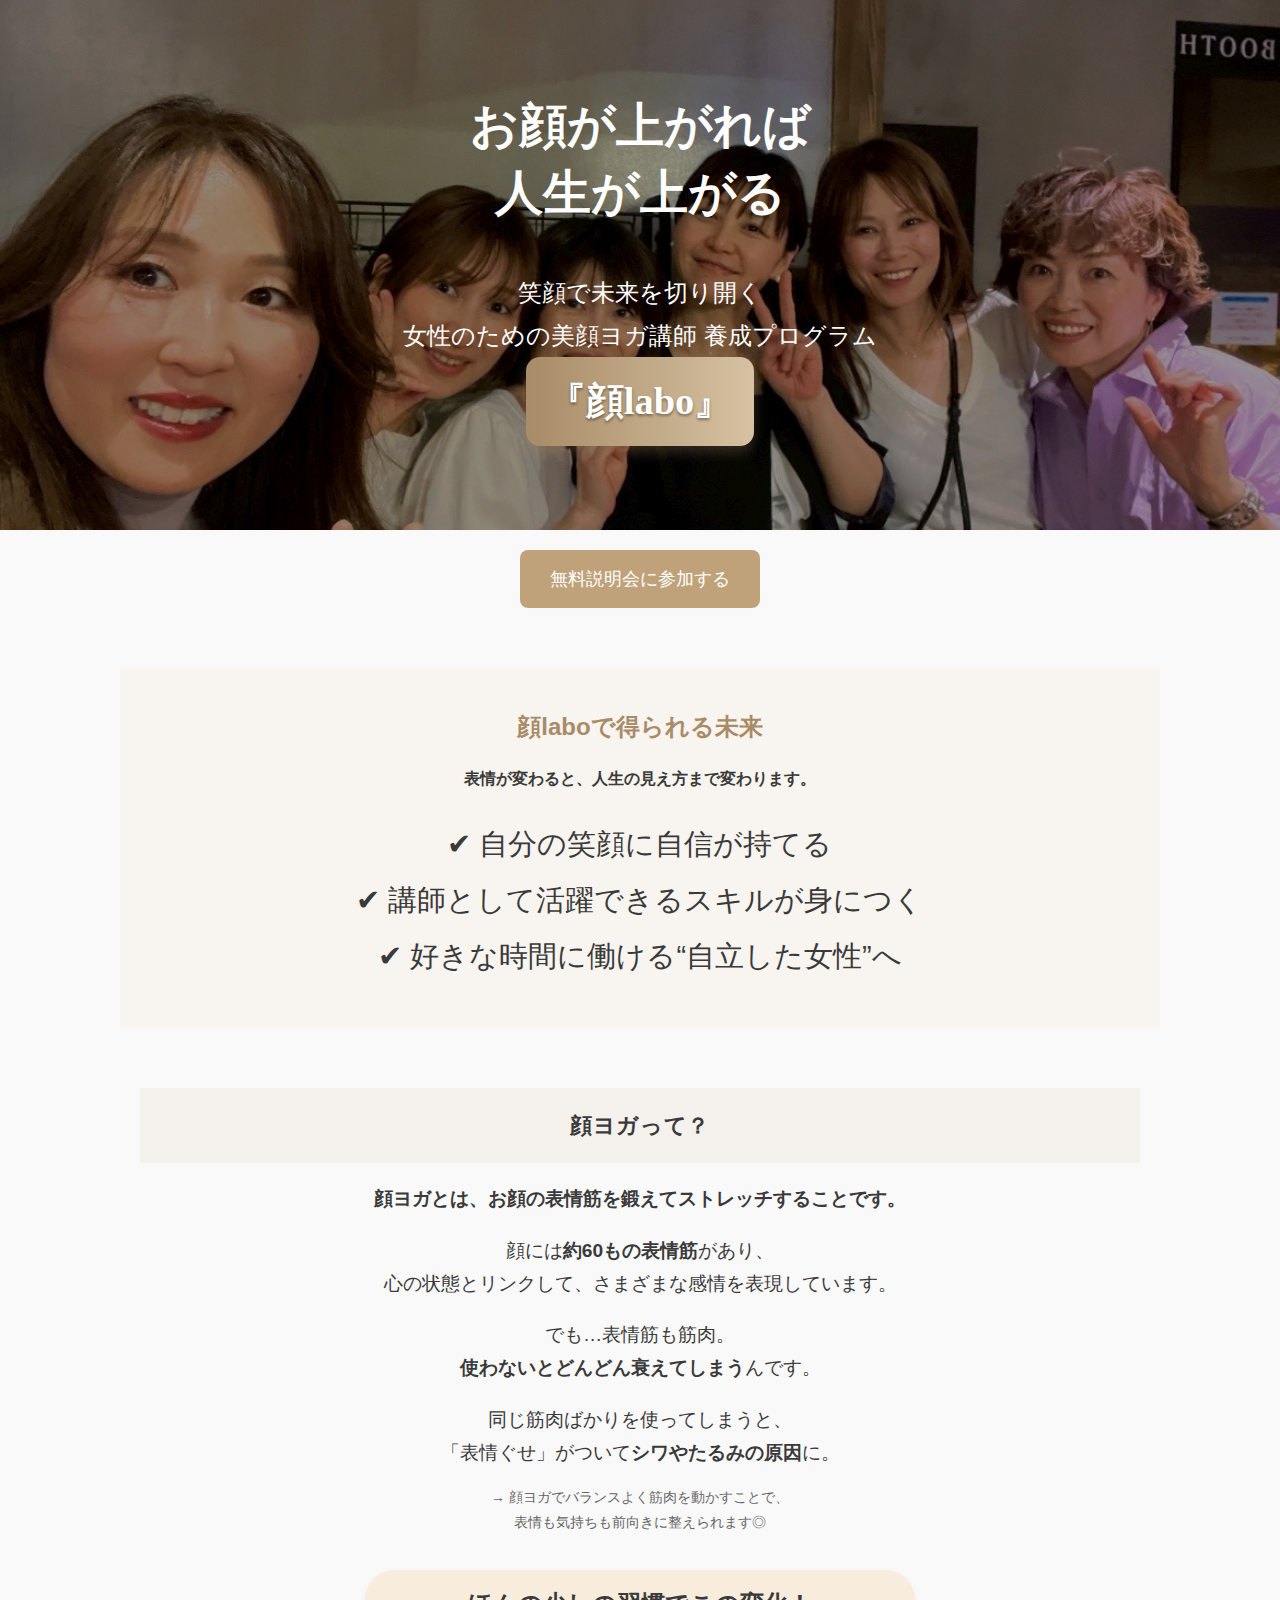
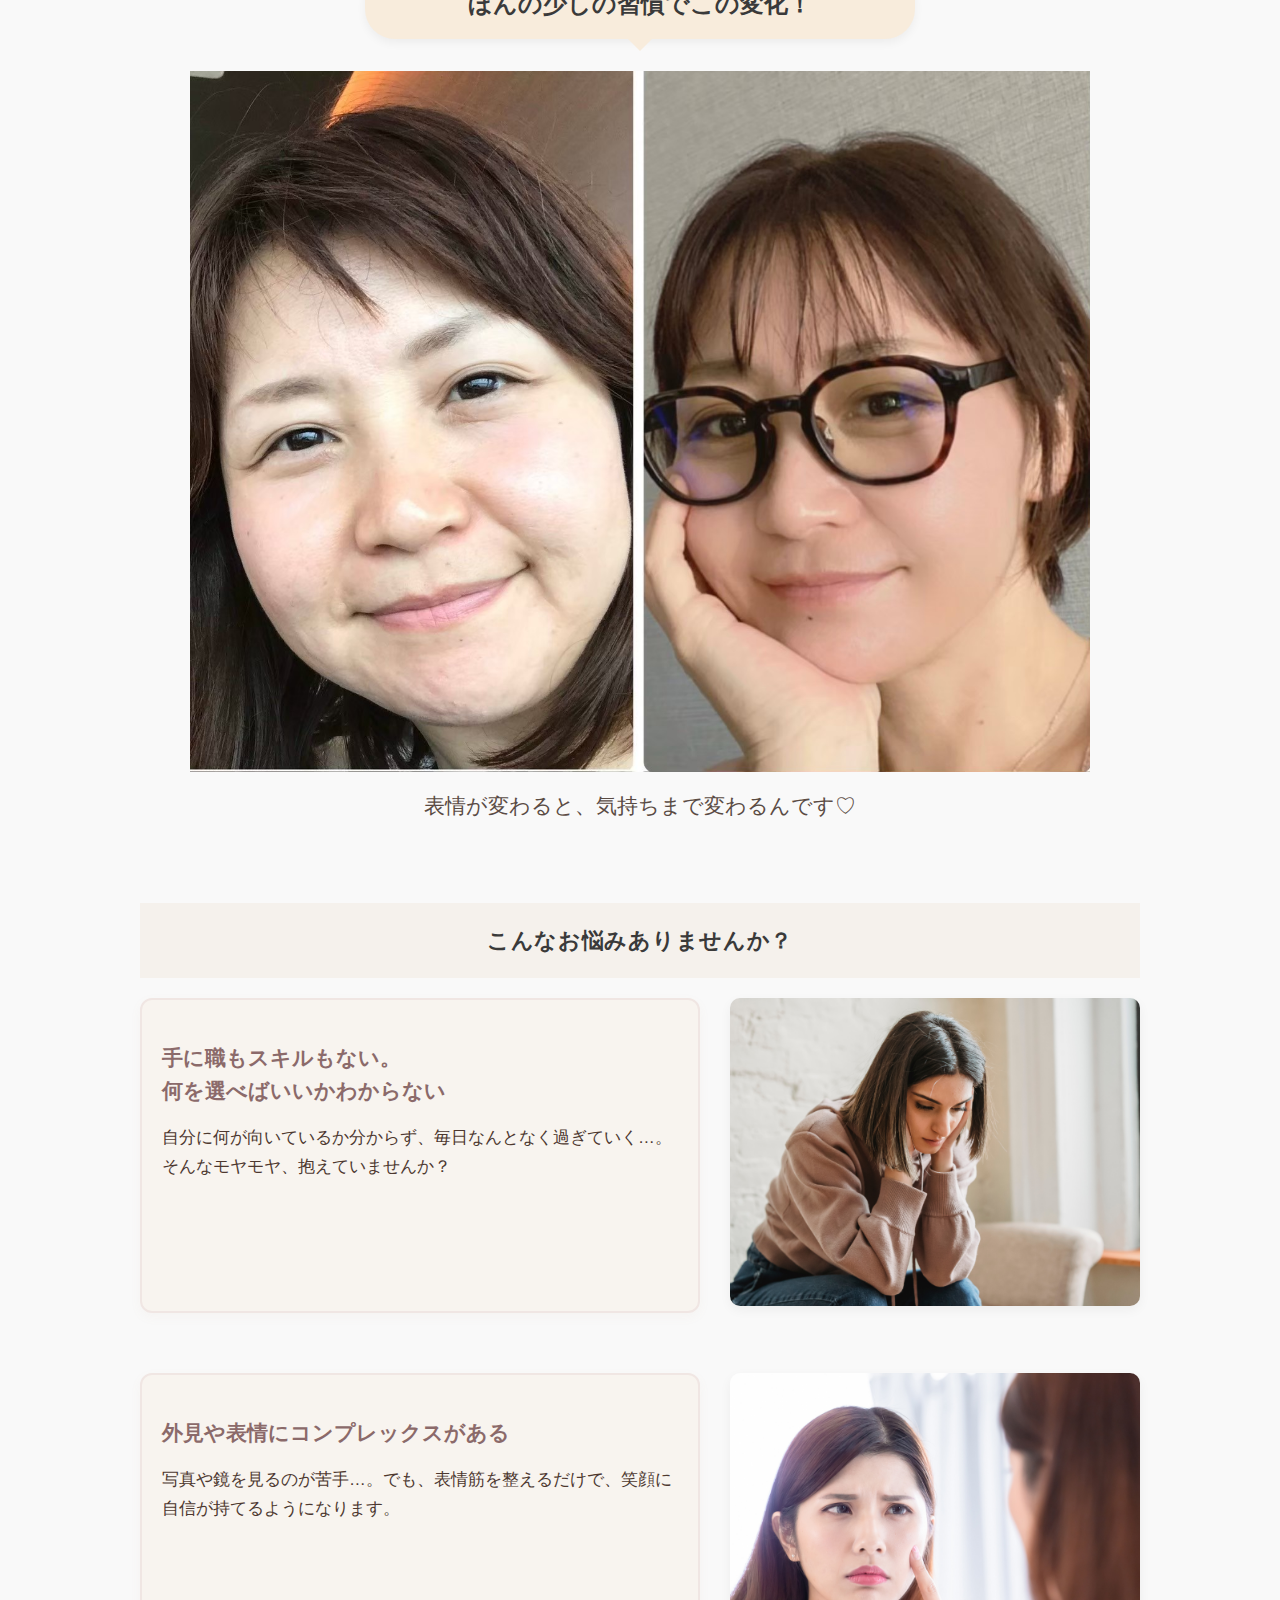
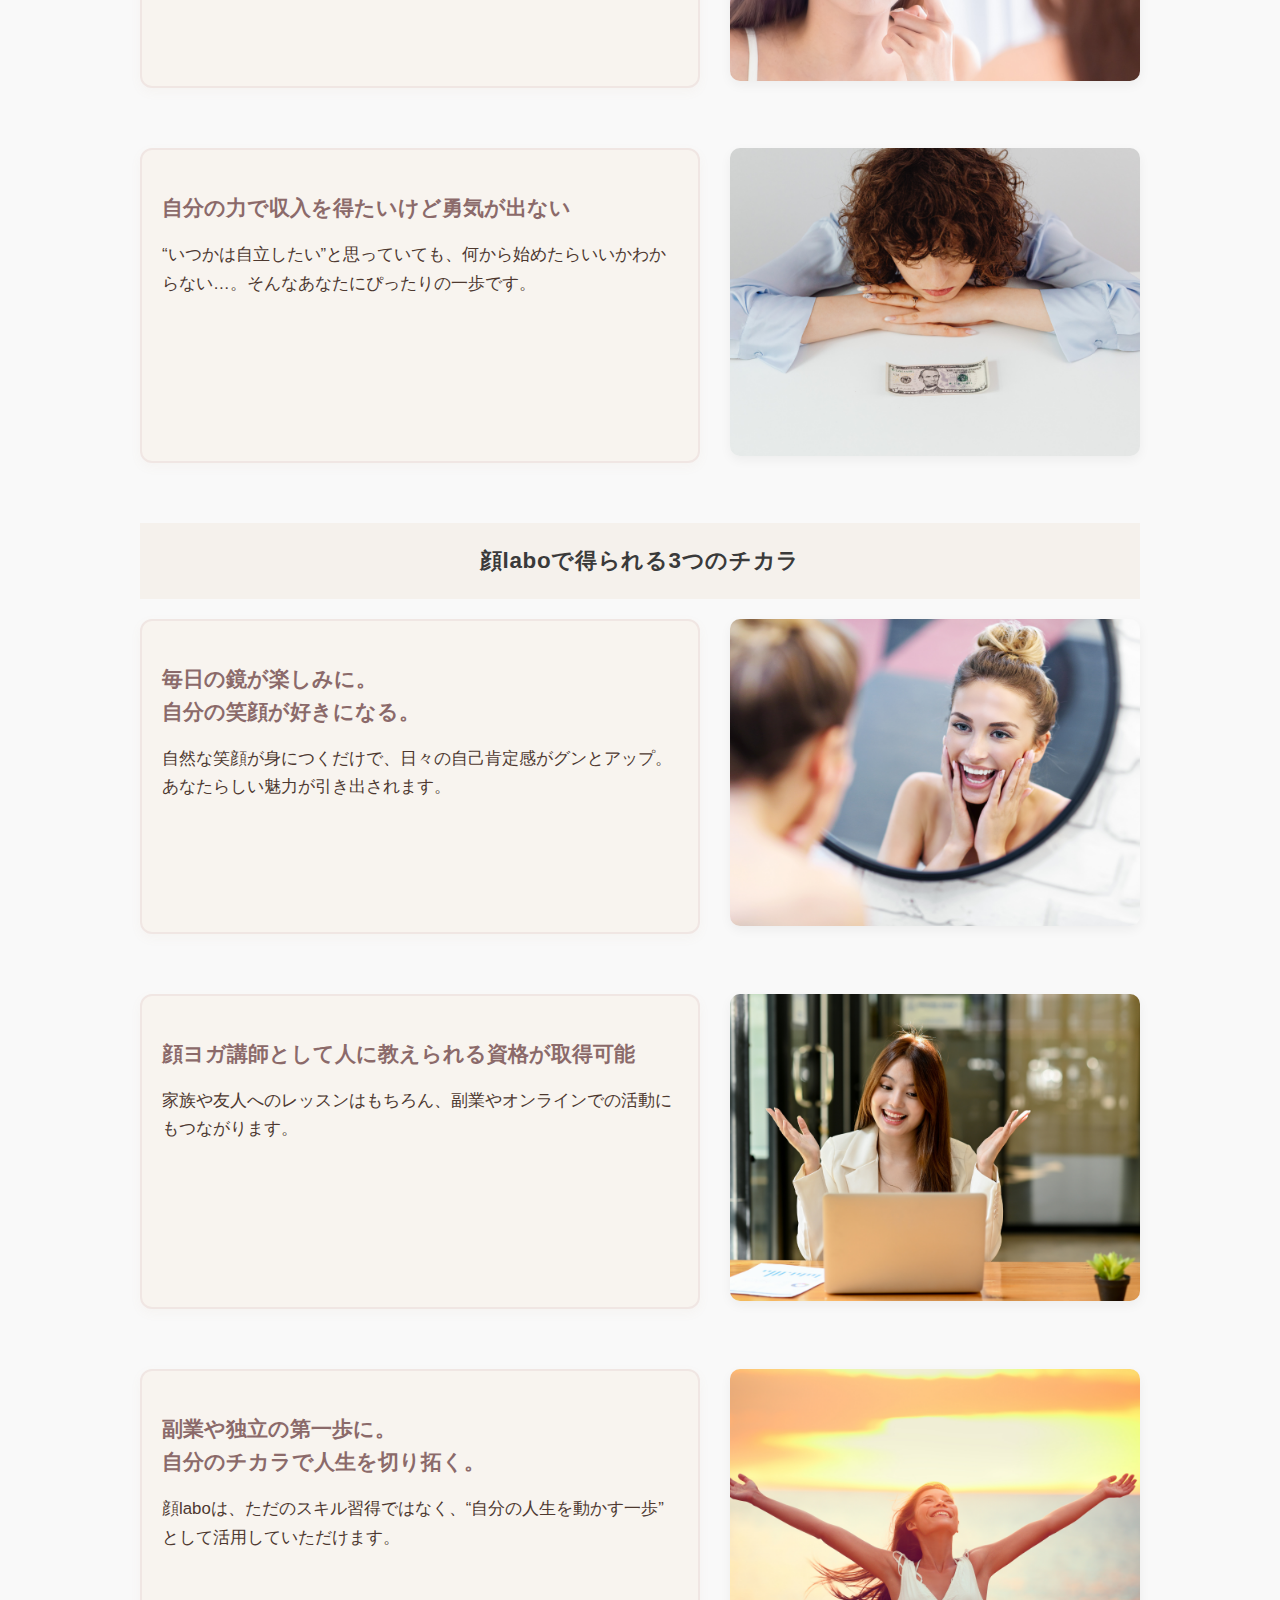
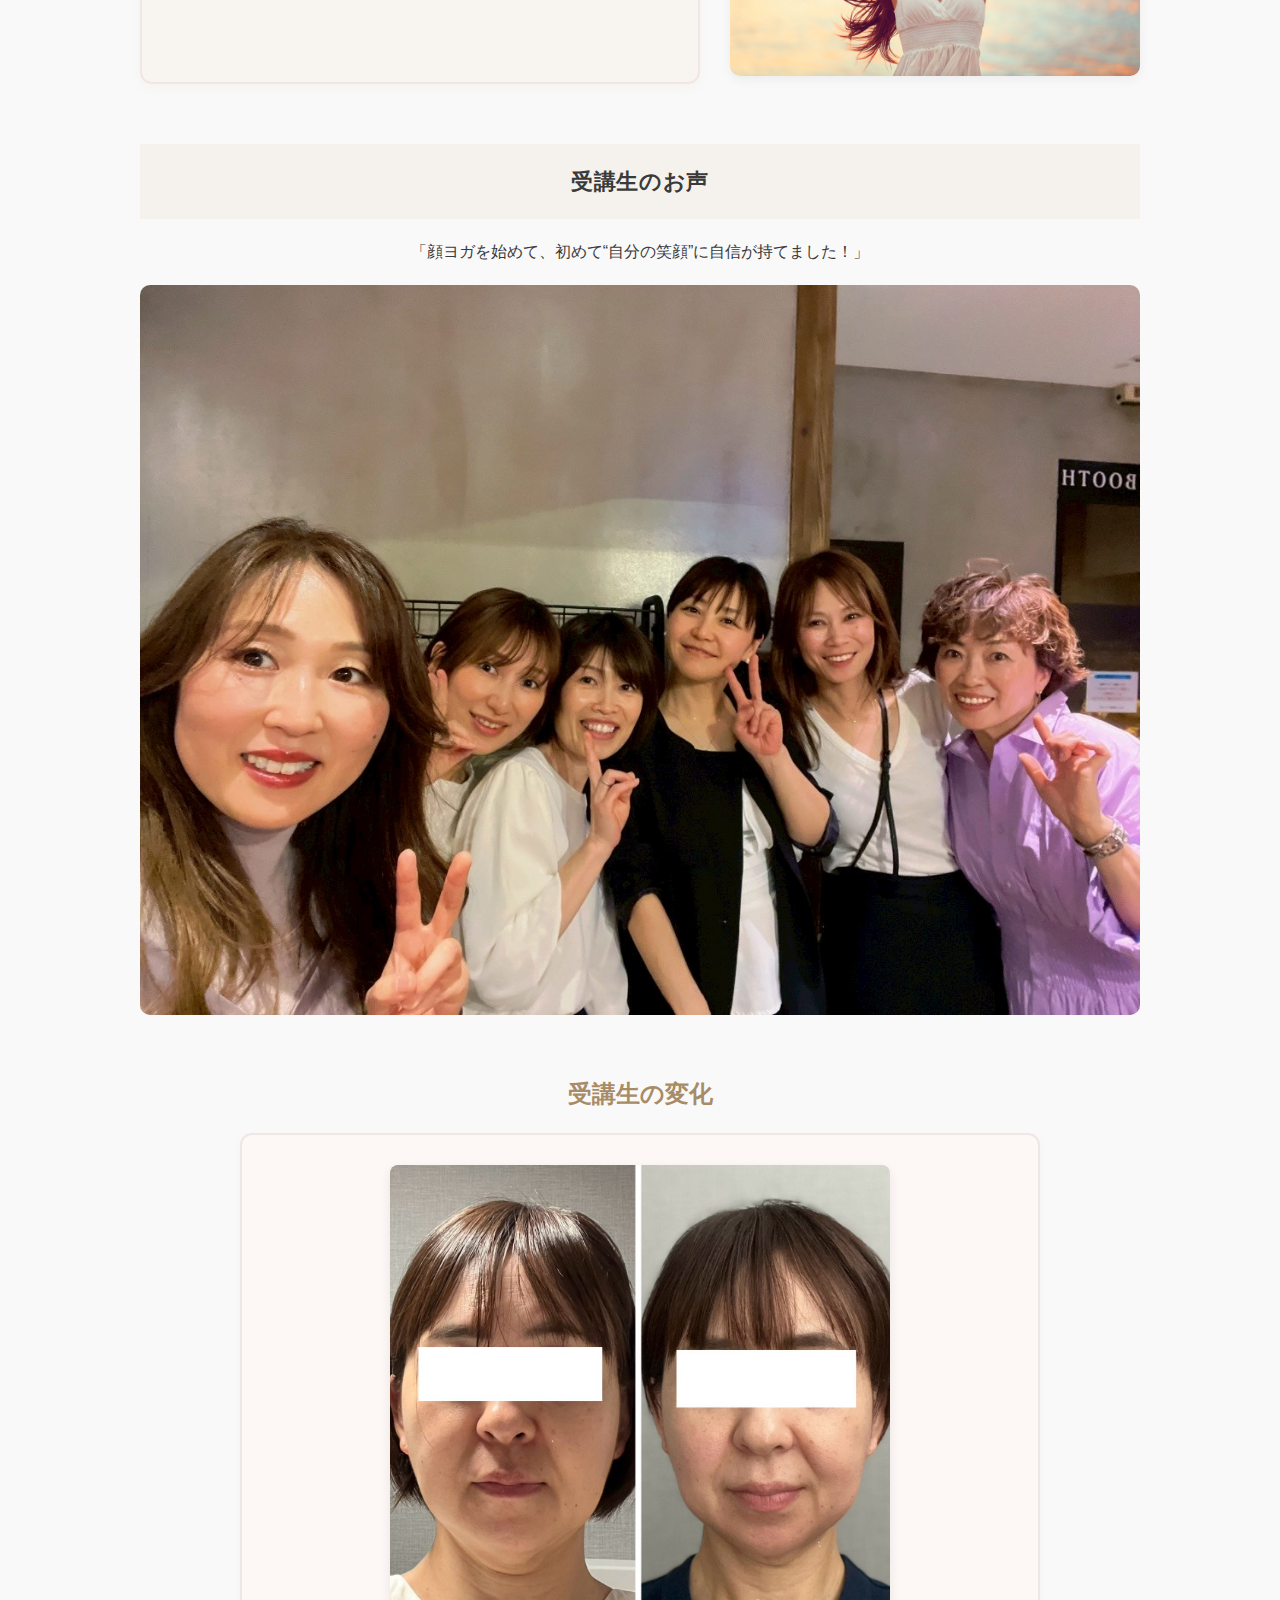
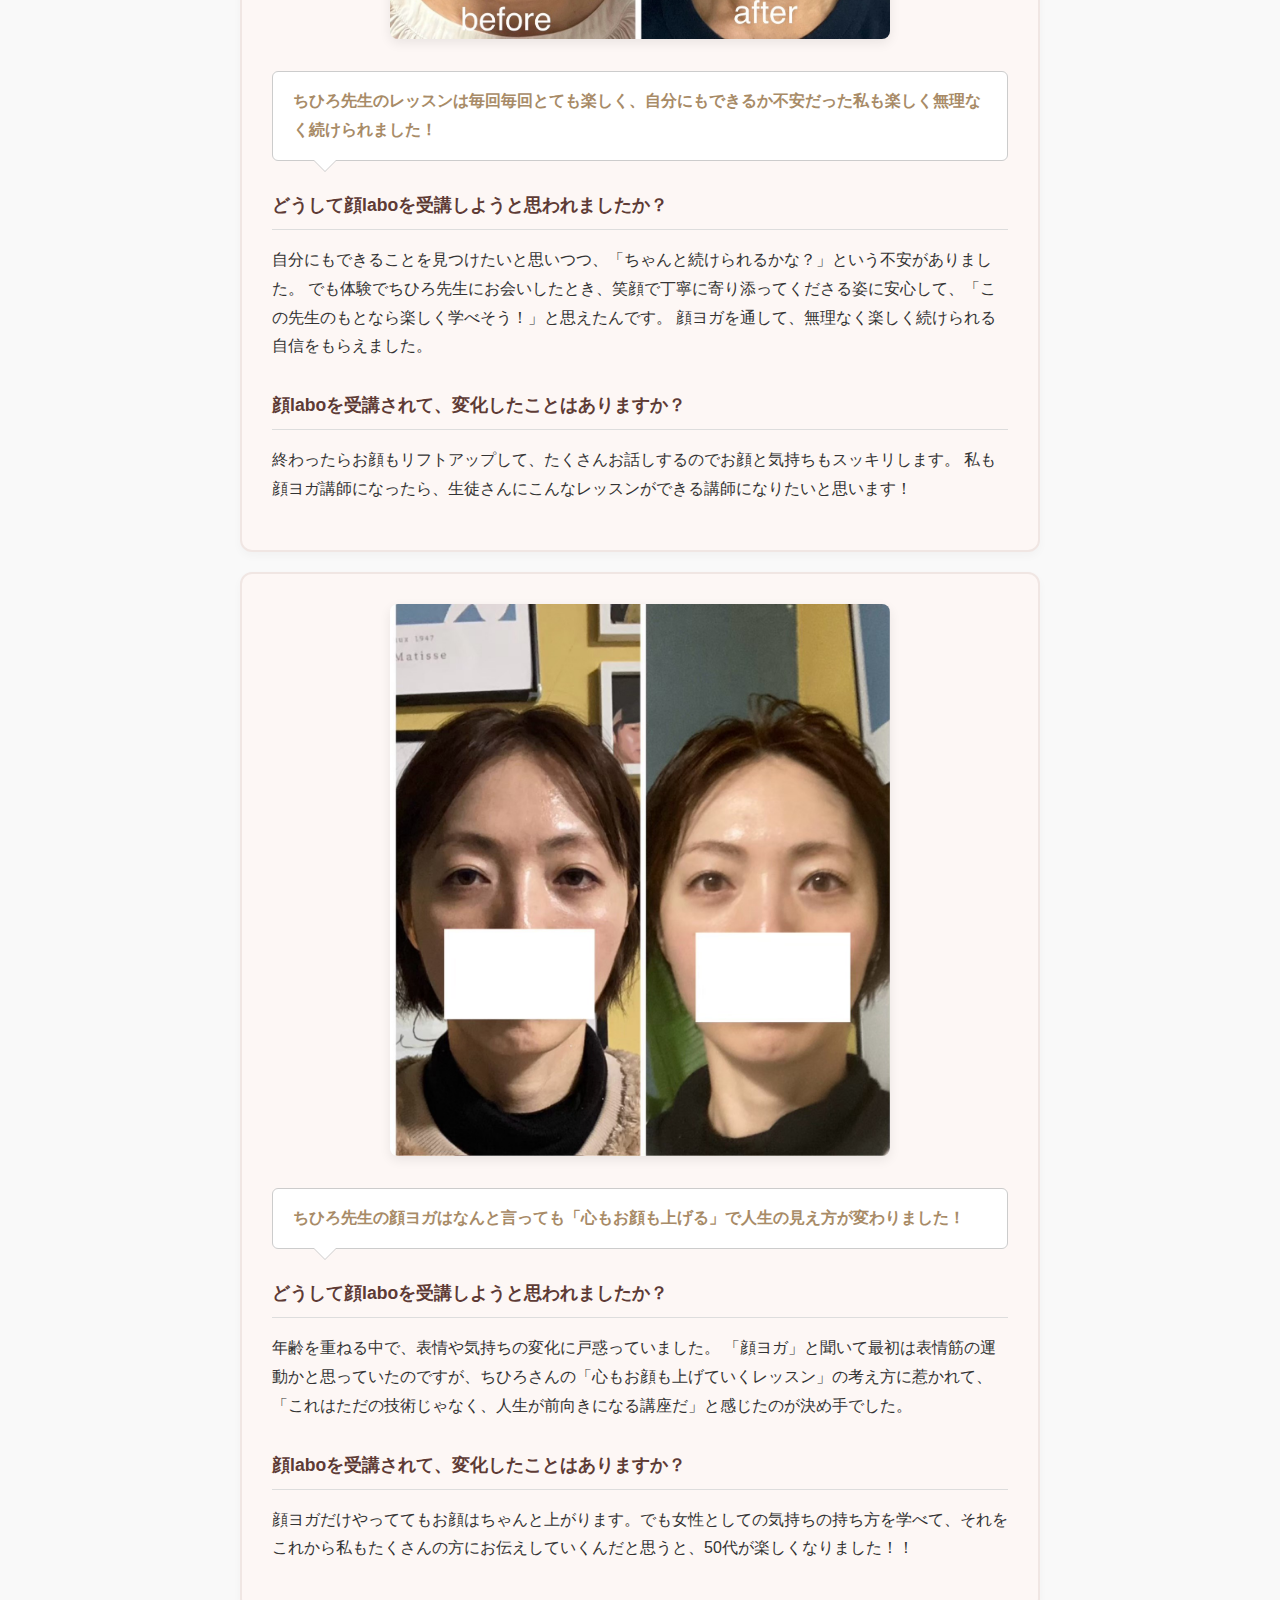
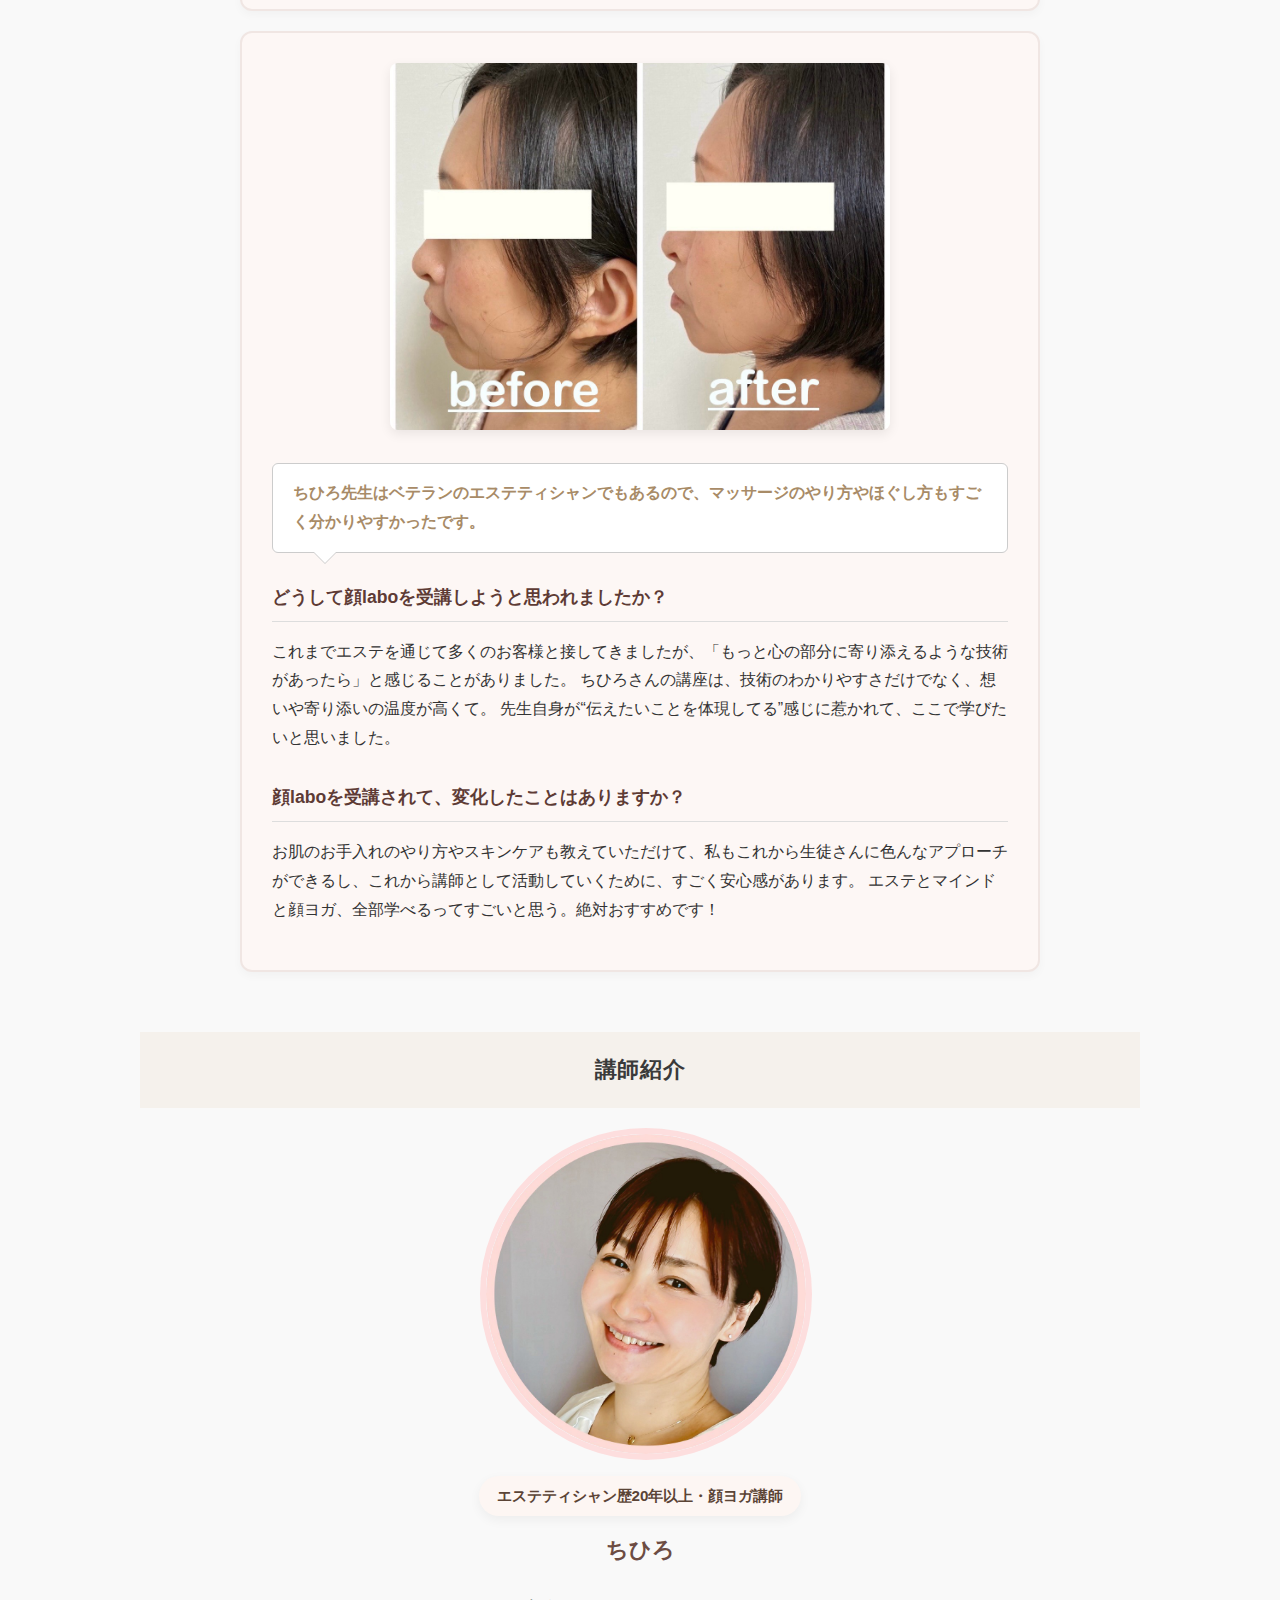
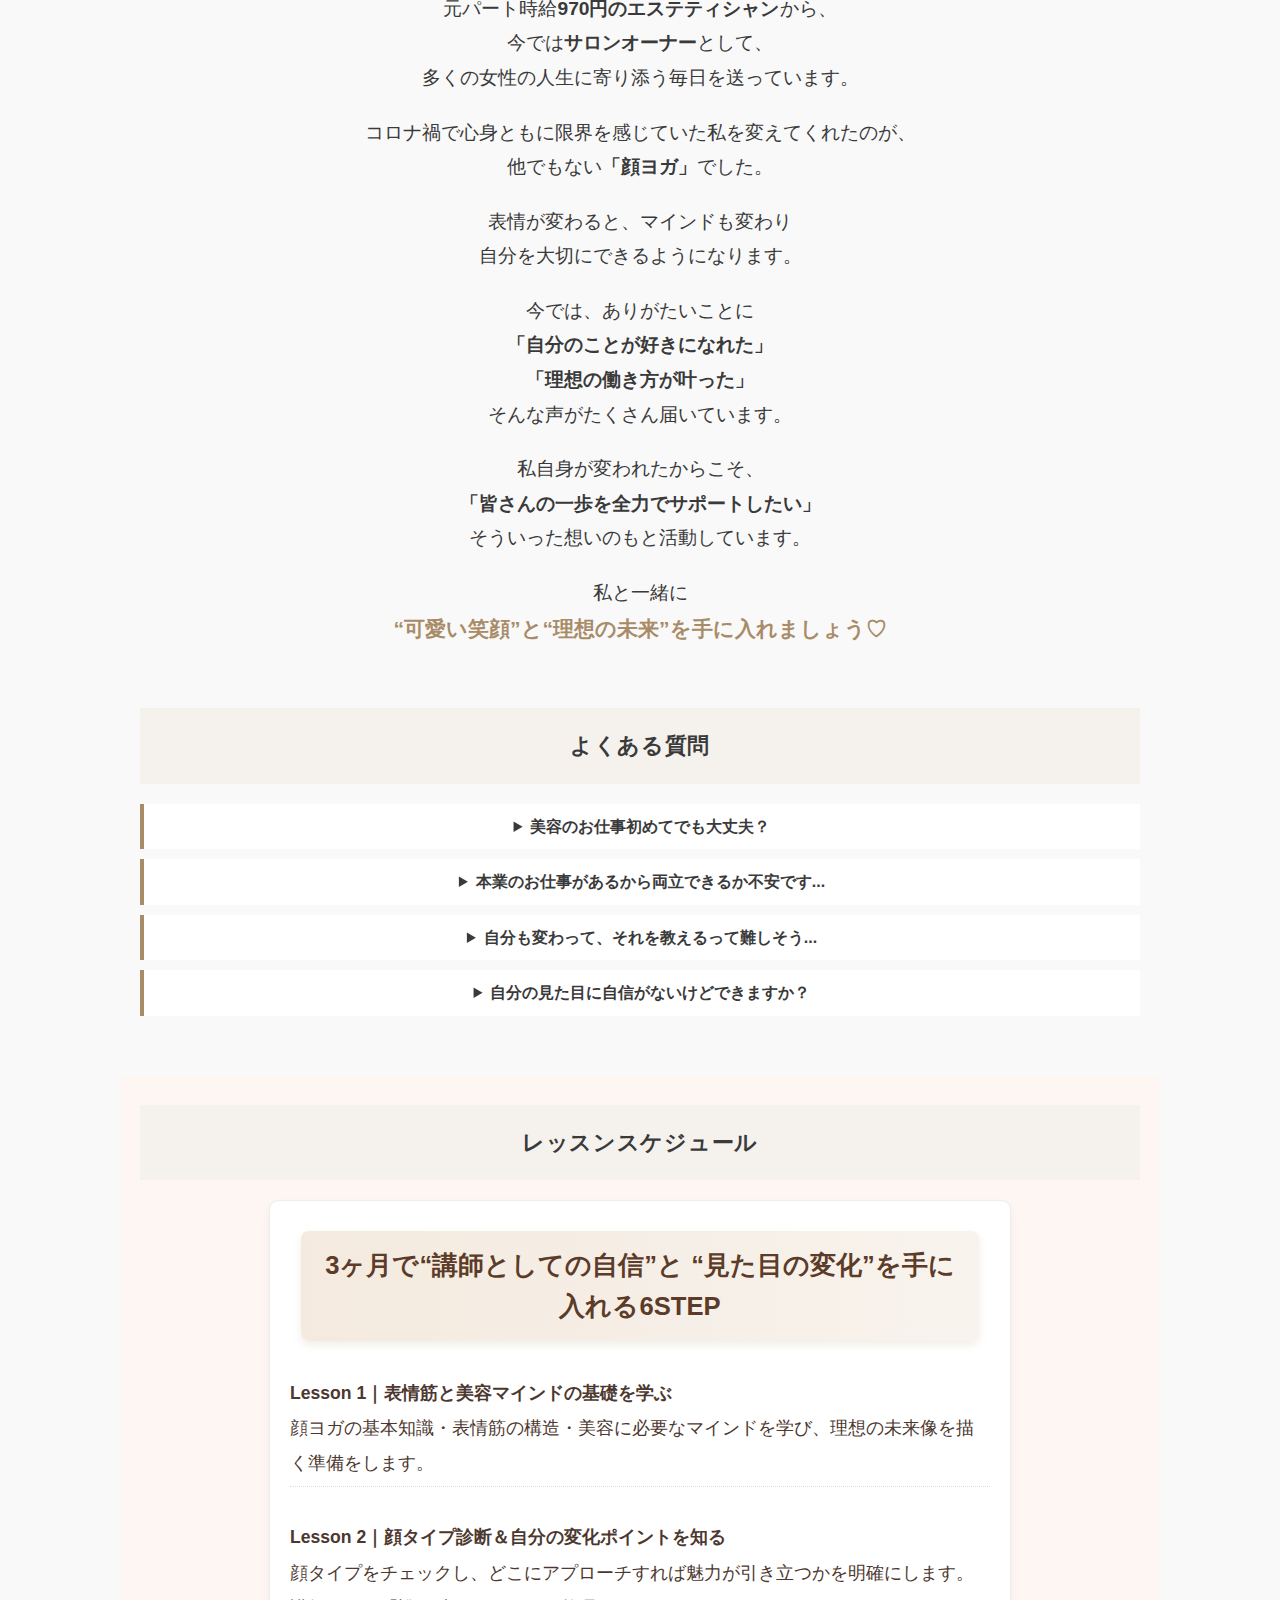
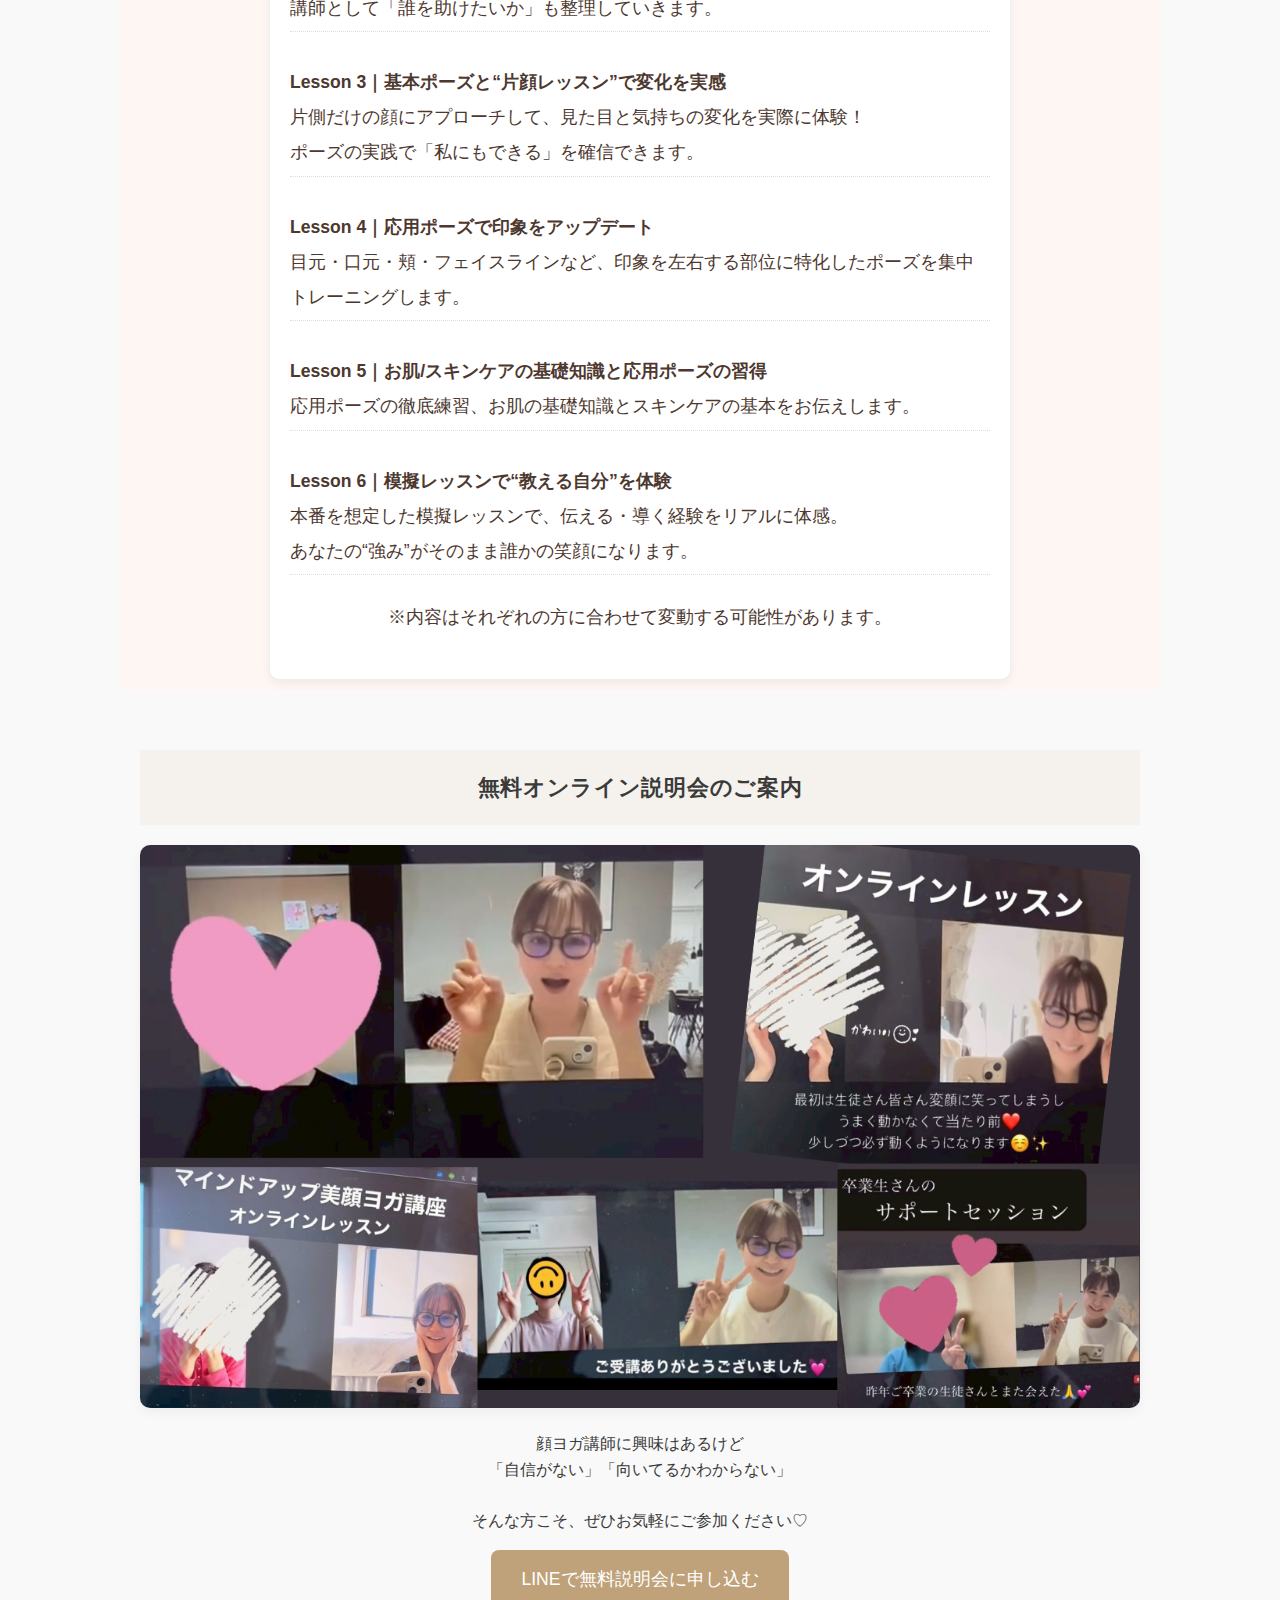
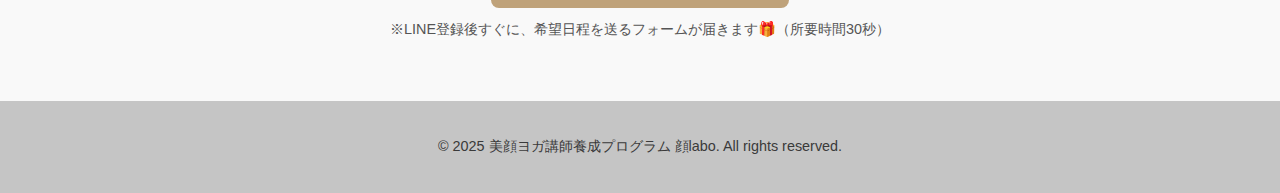
<file: index.html>
<!DOCTYPE html>
<html lang="ja">
<head>
  <meta charset="UTF-8" />
  <meta name="viewport" content="width=device-width, initial-scale=1.0"/>
  <title>美顔ヨガ講師養成プログラム「顔labo」</title>
  <link rel="stylesheet" href="style.css" />
</head>


<body>

  <header class="hero">
    <h1>
      お顔が上がれば<br>
      人生が上がる
    </h1>
    <p>
      笑顔で未来を切り開く<br>
      女性のための美顔ヨガ講師 養成プログラム<br>
      <span class="highlight-title">『顔labo』</span>
    </p>
  </header>

  <div class="cta-wrap">
    <a href="#signup" class="cta-button">無料説明会に参加する</a>
  </div>
  

  <section class="intro-benefits">
  <h2>顔laboで得られる未来</h2>
  <p><b>表情が変わると、人生の見え方まで変わります。</b></p>
  <ul>
    <li>✔ 自分の笑顔に自信が持てる</li>
    <li>✔ 講師として活躍できるスキルが身につく</li>
    <li>✔ 好きな時間に働ける“自立した女性”へ</li>
  </ul>
</section>

<section>
  <h2 class="section-title">顔ヨガって？</h2>
  <div class="explain-text">
    <p><strong>顔ヨガとは、お顔の表情筋を鍛えてストレッチすることです。</strong></p>
    
    <p>
      顔には<strong>約60もの表情筋</strong>があり、<br>
      心の状態とリンクして、さまざまな感情を表現しています。
    </p>

    <p>
      でも…表情筋も筋肉。<br>
      <strong>使わないとどんどん衰えてしまう</strong>んです。
    </p>

    <p>
      同じ筋肉ばかりを使ってしまうと、<br>
      「表情ぐせ」がついて<strong>シワやたるみの原因</strong>に。
    </p>

    <p style="font-size: 0.9em; color: #666;">
      → 顔ヨガでバランスよく筋肉を動かすことで、<br>
      表情も気持ちも前向きに整えられます◎
    </p>
  </div>
    <div class="before-after">
      <h3 class="before-after-catch">ほんの少しの習慣でこの変化！</h3>
        <img src="imgs/biforeAfter.jpg" alt="Before" class="responsive-img">
<p class="before-after-text">表情が変わると、気持ちまで変わるんです♡</p>
  </div>
</section>

<section>
  <h2 class="section-title">こんなお悩みありませんか？</h2>

  <div class="box-row">
    <div class="box-text">
      <h3>手に職もスキルもない。<br>何を選べばいいかわからない</h3>
      <p>自分に何が向いているか分からず、毎日なんとなく過ぎていく…。そんなモヤモヤ、抱えていませんか？</p>
    </div>
    <div class="box-image">
      <img src="imgs/悩み1.png" alt="悩み1">
    </div>
  </div>

  <div class="box-row">
    <div class="box-text">
      <h3>外見や表情にコンプレックスがある</h3>
      <p>写真や鏡を見るのが苦手…。でも、表情筋を整えるだけで、笑顔に自信が持てるようになります。</p>
    </div>
    <div class="box-image">
      <img src="imgs/悩み2.png" alt="悩み2">
    </div>
  </div>

  <div class="box-row">
    <div class="box-text">
      <h3>自分の力で収入を得たいけど勇気が出ない</h3>
      <p>“いつかは自立したい”と思っていても、何から始めたらいいかわからない…。そんなあなたにぴったりの一歩です。</p>
    </div>
    <div class="box-image">
      <img src="imgs/悩み3.png" alt="悩み3">
    </div>
  </div>
</section>


<section>
  <h2 class="section-title">顔laboで得られる3つのチカラ</h2>

  <div class="box-row">
    <div class="box-text">
      <h3>毎日の鏡が楽しみに。<br>自分の笑顔が好きになる。</h3>
      <p>自然な笑顔が身につくだけで、日々の自己肯定感がグンとアップ。あなたらしい魅力が引き出されます。</p>
    </div>
    <div class="box-image">
      <img src="imgs/チカラ1.png" alt="チカラ1">
    </div>
  </div>

  <div class="box-row">
    <div class="box-text">
      <h3>顔ヨガ講師として人に教えられる資格が取得可能</h3>
      <p>家族や友人へのレッスンはもちろん、副業やオンラインでの活動にもつながります。</p>
    </div>
    <div class="box-image">
      <img src="imgs/チカラ2.png" alt="チカラ2">
    </div>
  </div>

  <div class="box-row">
    <div class="box-text">
      <h3>副業や独立の第一歩に。<br>自分のチカラで人生を切り拓く。</h3>
      <p>顔laboは、ただのスキル習得ではなく、“自分の人生を動かす一歩”として活用していただけます。</p>
    </div>
    <div class="box-image">
      <img src="imgs/チカラ3.png" alt="チカラ3">
    </div>
  </div>
</section>




  <section class="testimonials">
    <h2 class="section-title">受講生のお声</h2>
    <p class="explain-text">「顔ヨガを始めて、初めて“自分の笑顔”に自信が持てました！」</p>
    <img src="imgs/受講生の声.jpg" alt="受講者の笑顔" class="responsive-img">
  </section>

  
  <section class="voice-section">
    <h2>受講生の変化</h2>
    <div class="voice-box-vertical">
      <div class="voice-photo-large">
        <img src="imgs/受講生ビフォアフ1.jpg" alt="受講者の写真">
      </div>
  
      <div class="voice-content">
        <div class="balloon">
          <p>ちひろ先生のレッスンは毎回毎回とても楽しく、自分にもできるか不安だった私も楽しく無理なく続けられました！</p>
        </div>        
  
        <h4 class="question-heading">どうして顔laboを受講しようと思われましたか？</h4>
        <p>自分にもできることを見つけたいと思いつつ、「ちゃんと続けられるかな？」という不安がありました。
          でも体験でちひろ先生にお会いしたとき、笑顔で丁寧に寄り添ってくださる姿に安心して、「この先生のもとなら楽しく学べそう！」と思えたんです。
          顔ヨガを通して、無理なく楽しく続けられる自信をもらえました。</p>
  
        <h4 class="question-heading">顔laboを受講されて、変化したことはありますか？</h4>
        <p>終わったらお顔もリフトアップして、たくさんお話しするのでお顔と気持ちもスッキリします。
          私も顔ヨガ講師になったら、生徒さんにこんなレッスンができる講師になりたいと思います！</p>
      </div>
    </div>

    <div class="voice-box-vertical">
      <div class="voice-photo-large">
        <img src="imgs/受講生ビフォアフ2.jpg" alt="受講者の写真">
      </div>
  
      <div class="voice-content">
        <div class="balloon">
          <p>ちひろ先生の顔ヨガはなんと言っても「心もお顔も上げる」で人生の見え方が変わりました！</p>
        </div>        
  
        <h4 class="question-heading">どうして顔laboを受講しようと思われましたか？</h4>
        <p>年齢を重ねる中で、表情や気持ちの変化に戸惑っていました。
          「顔ヨガ」と聞いて最初は表情筋の運動かと思っていたのですが、ちひろさんの「心もお顔も上げていくレッスン」の考え方に惹かれて、「これはただの技術じゃなく、人生が前向きになる講座だ」と感じたのが決め手でした。</p>
  
        <h4 class="question-heading">顔laboを受講されて、変化したことはありますか？</h4>
        <p>顔ヨガだけやっててもお顔はちゃんと上がります。でも女性としての気持ちの持ち方を学べて、それをこれから私もたくさんの方にお伝えしていくんだと思うと、50代が楽しくなりました！！</p>
      </div>
    </div>

    <div class="voice-box-vertical">
      <div class="voice-photo-large">
        <img src="imgs/受講生ビフォアフ3.jpg" alt="受講者の写真">
      </div>
  
      <div class="voice-content">
        <div class="balloon">
          <p>ちひろ先生はベテランのエステティシャンでもあるので、マッサージのやり方やほぐし方もすごく分かりやすかったです。</p>
        </div>        
  
        <h4 class="question-heading">どうして顔laboを受講しようと思われましたか？</h4>
        <p>これまでエステを通じて多くのお客様と接してきましたが、「もっと心の部分に寄り添えるような技術があったら」と感じることがありました。
          ちひろさんの講座は、技術のわかりやすさだけでなく、想いや寄り添いの温度が高くて。
          先生自身が“伝えたいことを体現してる”感じに惹かれて、ここで学びたいと思いました。</p>
  
        <h4 class="question-heading">顔laboを受講されて、変化したことはありますか？</h4>
        <p>お肌のお手入れのやり方やスキンケアも教えていただけて、私もこれから生徒さんに色んなアプローチができるし、これから講師として活動していくために、すごく安心感があります。
          エステとマインドと顔ヨガ、全部学べるってすごいと思う。絶対おすすめです！</p>
      </div>
    </div>
  </section>
  

  <section class="instructor">
    <h2 class="section-title">講師紹介</h2>
  
    <div class="instructor-image-wrapper">
      <img src="imgs/講師紹介.jpg" alt="講師写真" class="instructor-img" />
    </div>
  
    <p class="instructor-tag">エステティシャン歴20年以上・顔ヨガ講師</p>
    <h3 class="instructor-name">ちひろ</h3>
  
    <div class="instructor-text">
      <p>
        元パート時給<span class="bold">970円のエステティシャン</span>から、<br>
        今では<span class="bold">サロンオーナー</span>として、<br>
        多くの女性の人生に寄り添う毎日を送っています。
      </p>
  
      <p>
        コロナ禍で心身ともに限界を感じていた私を変えてくれたのが、<br>
        他でもない<span class="bold">「顔ヨガ」</span>でした。
      </p>
  
      <p>
        表情が変わると、マインドも変わり<br>
        自分を大切にできるようになります。
      </p>
  
      <p>
        今では、ありがたいことに<br>
        <span class="bold">「自分のことが好きになれた」</span><br>
        <span class="bold">「理想の働き方が叶った」</span><br>
        そんな声がたくさん届いています。
      </p>
  
      <p>
        私自身が変われたからこそ、<br>
        <b>「皆さんの一歩を全力でサポートしたい」</b><br>
          そういった想いのもと活動しています。
      </p>
  
      <p class="instructor-message">
        私と一緒に<br>
        <span class="highlight">“可愛い笑顔”と“理想の未来”を手に入れましょう♡</span>
      </p>
    </div>
  </section>
  
  
  
  

  <section class="faq">
    <h2 class="section-title">よくある質問</h2>
    <details>
      <summary>美容のお仕事初めてでも大丈夫？</summary>
      <p>初歩的な事から覚えやすい様にしているので、何才からはじめても大丈夫です。</p>
    </details>
    <details>
      <summary>本業のお仕事があるから両立できるか不安です...</summary>
      <p>顔ヨガ講師なら、あなたの好きな時間や場所でお仕事可能です。</p>
    </details>
    <details>
      <summary>自分も変わって、それを教えるって難しそう...</summary>
      <p>正しいやり方を実践すればお顔はちゃんと変化します。<br>
        教え方もしっかりお伝えするので大丈夫です。</p>
    </details> <details>
      <summary>自分の見た目に自信がないけどできますか？</summary>
      <p>最初から自信がある人なんていません。<br>
        自信がないからこそキレイになるために、顔laboを作りました。</p>
    </details>
  </section>

  <section class="lesson-schedule">
    <h2 class="section-title">レッスンスケジュール</h2>
    <div class="schedule-box">
      <div class="ribbon-label">
        3ヶ月で“講師としての自信”と<br class="sp-only">
        “見た目の変化”を手に入れる6STEP
      </div>
      
      <div class="lesson-block">
        <ul class="schedule-list">
          <li>
            <strong>Lesson 1｜表情筋と美容マインドの基礎を学ぶ</strong><br>
            顔ヨガの基本知識・表情筋の構造・美容に必要なマインドを学び、理想の未来像を描く準備をします。
          </li>
        </ul>
      </div>
  
      <div class="lesson-block">
        <ul class="schedule-list">
          <li>
            <strong>Lesson 2｜顔タイプ診断＆自分の変化ポイントを知る</strong><br>
            顔タイプをチェックし、どこにアプローチすれば魅力が引き立つかを明確にします。<br>
            講師として「誰を助けたいか」も整理していきます。
          </li>
        </ul>
      </div>
  
      <div class="lesson-block">
        <ul class="schedule-list">
          <li>
            <strong>Lesson 3｜基本ポーズと“片顔レッスン”で変化を実感</strong><br>
            片側だけの顔にアプローチして、見た目と気持ちの変化を実際に体験！<br>
            ポーズの実践で「私にもできる」を確信できます。
          </li>
        </ul>
      </div>
  
      <div class="lesson-block">
        <ul class="schedule-list">
          <li>
            <strong>Lesson 4｜応用ポーズで印象をアップデート</strong><br>
            目元・口元・頬・フェイスラインなど、印象を左右する部位に特化したポーズを集中トレーニングします。
          </li>
        </ul>
      </div>
  
      <div class="lesson-block">
        <ul class="schedule-list">
          <li>
            <strong>Lesson 5｜お肌/スキンケアの基礎知識と応用ポーズの習得</strong><br>
            応用ポーズの徹底練習、お肌の基礎知識とスキンケアの基本をお伝えします。
          </li>
        </ul>
      </div>
  
      <div class="lesson-block">
        <ul class="schedule-list">
          <li>
            <strong>Lesson 6｜模擬レッスンで“教える自分”を体験</strong><br>
            本番を想定した模擬レッスンで、伝える・導く経験をリアルに体感。<br>
            あなたの“強み”がそのまま誰かの笑顔になります。
          </li>
        </ul>
      </div>
      <p>※内容はそれぞれの方に合わせて変動する可能性があります。</p>
    </div>
  </section>
  
  


 <section class="cta" id="signup">
  
  <h2 class="section-title">
    無料オンライン説明会のご案内</h2>
    
  <div class="box-image">
    <img src="imgs/無料説明会イメージ.png" alt="無料説明会イメージ">
  </div>
  <p>顔ヨガ講師に興味はあるけど
    <br>「自信がない」「向いてるかわからない」<br><br>
    そんな方こそ、ぜひお気軽にご参加ください♡</p>
  <a href="https://s.lmes.jp/landing-qr/2001999955-dv0AAknx?uLand=czn4mm" class="cta-button">LINEで無料説明会に申し込む</a>
  <p class="cta-note">
    ※LINE登録後すぐに、希望日程を送るフォームが届きます🎁（所要時間30秒）
  </p>
</section>


  <footer>
    <p>&copy; 2025 美顔ヨガ講師養成プログラム 顔labo. All rights reserved.</p>
  </footer>


  <script>
    const hero = document.querySelector('.hero');
  
    const images = [
      'imgs/header1.jpg',
      'imgs/header2.jpg',
      'imgs/header3.jpg',
      'imgs/header4.jpg',
      'imgs/header5.jpg',
      'imgs/header6.jpg',
    ];
  
    let index = 0;
  
    function changeBackground() {
      hero.style.backgroundImage = `url('${images[index]}')`;
      index = (index + 1) % images.length;
    }
  
    // 初回表示
    changeBackground();
  
    // 1.5秒ごとに切り替え
    setInterval(changeBackground, 2500);
  </script>


</body>
</html>
</file>
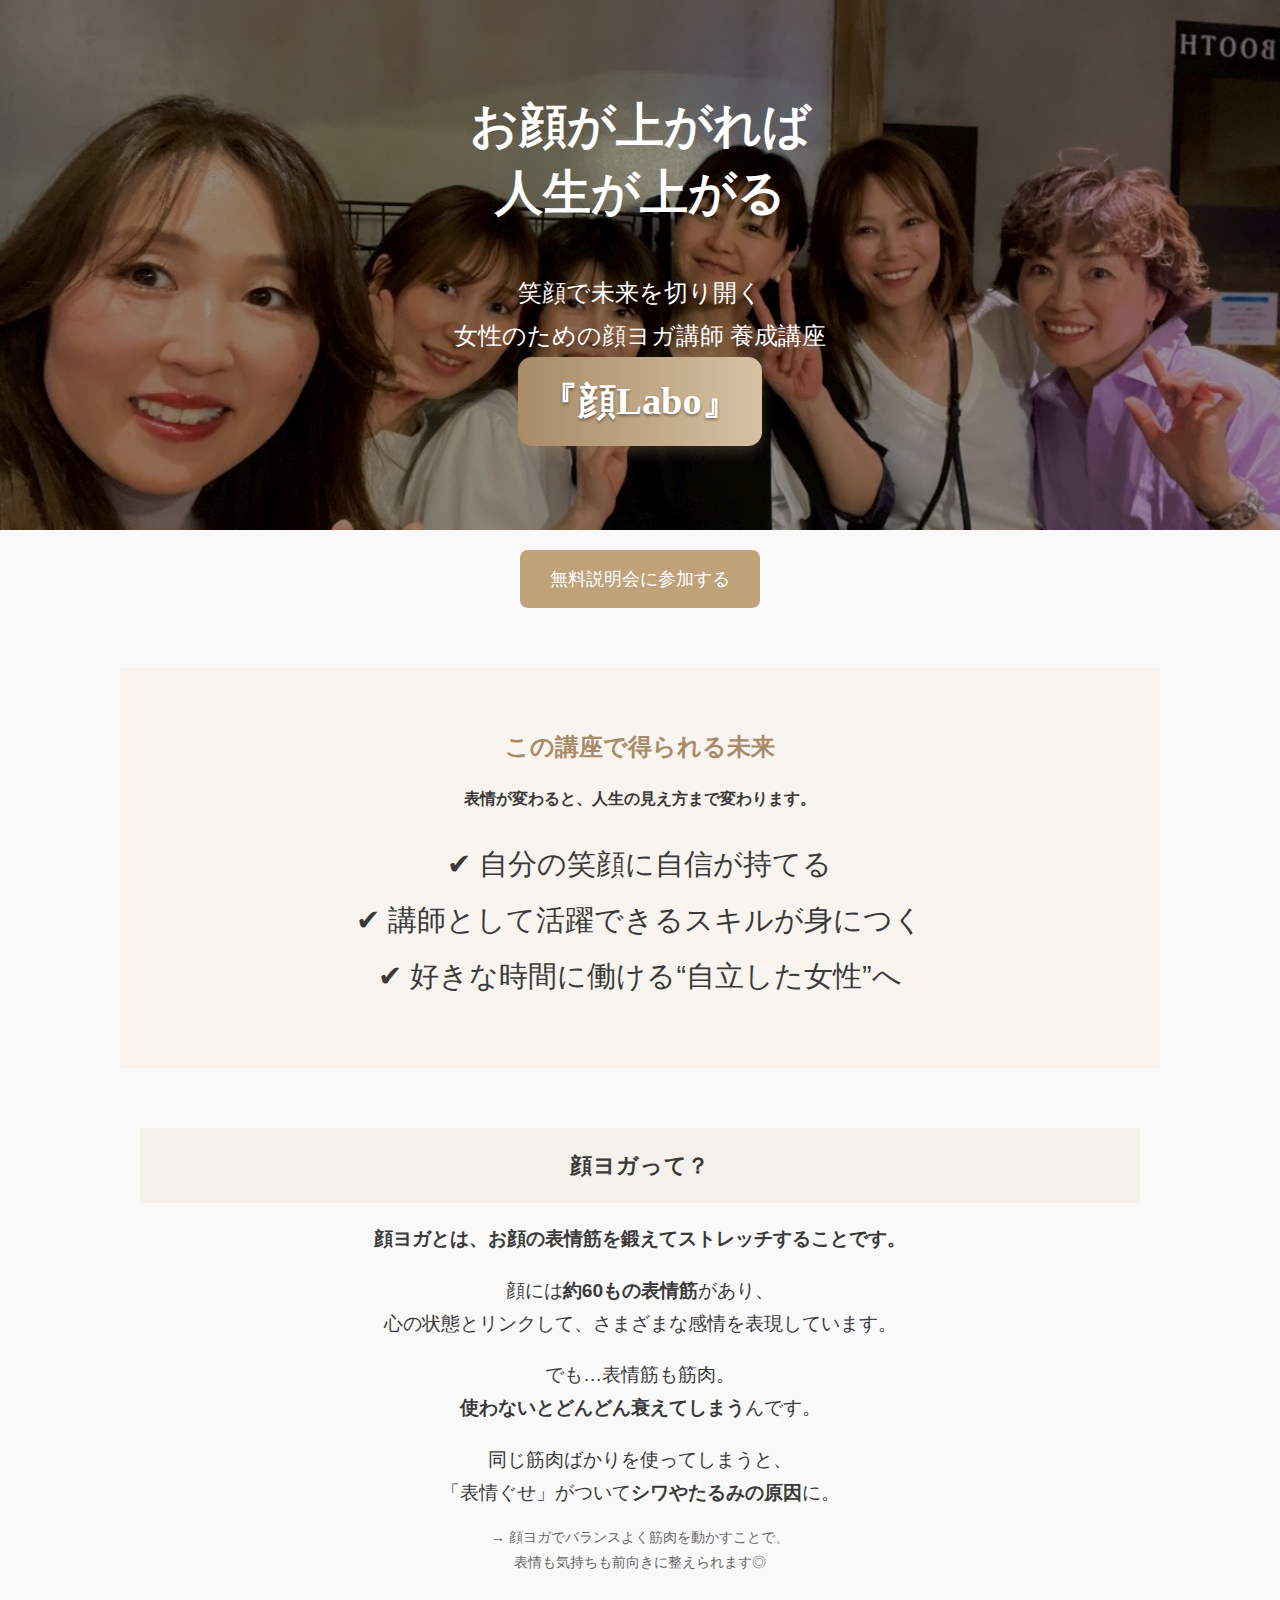
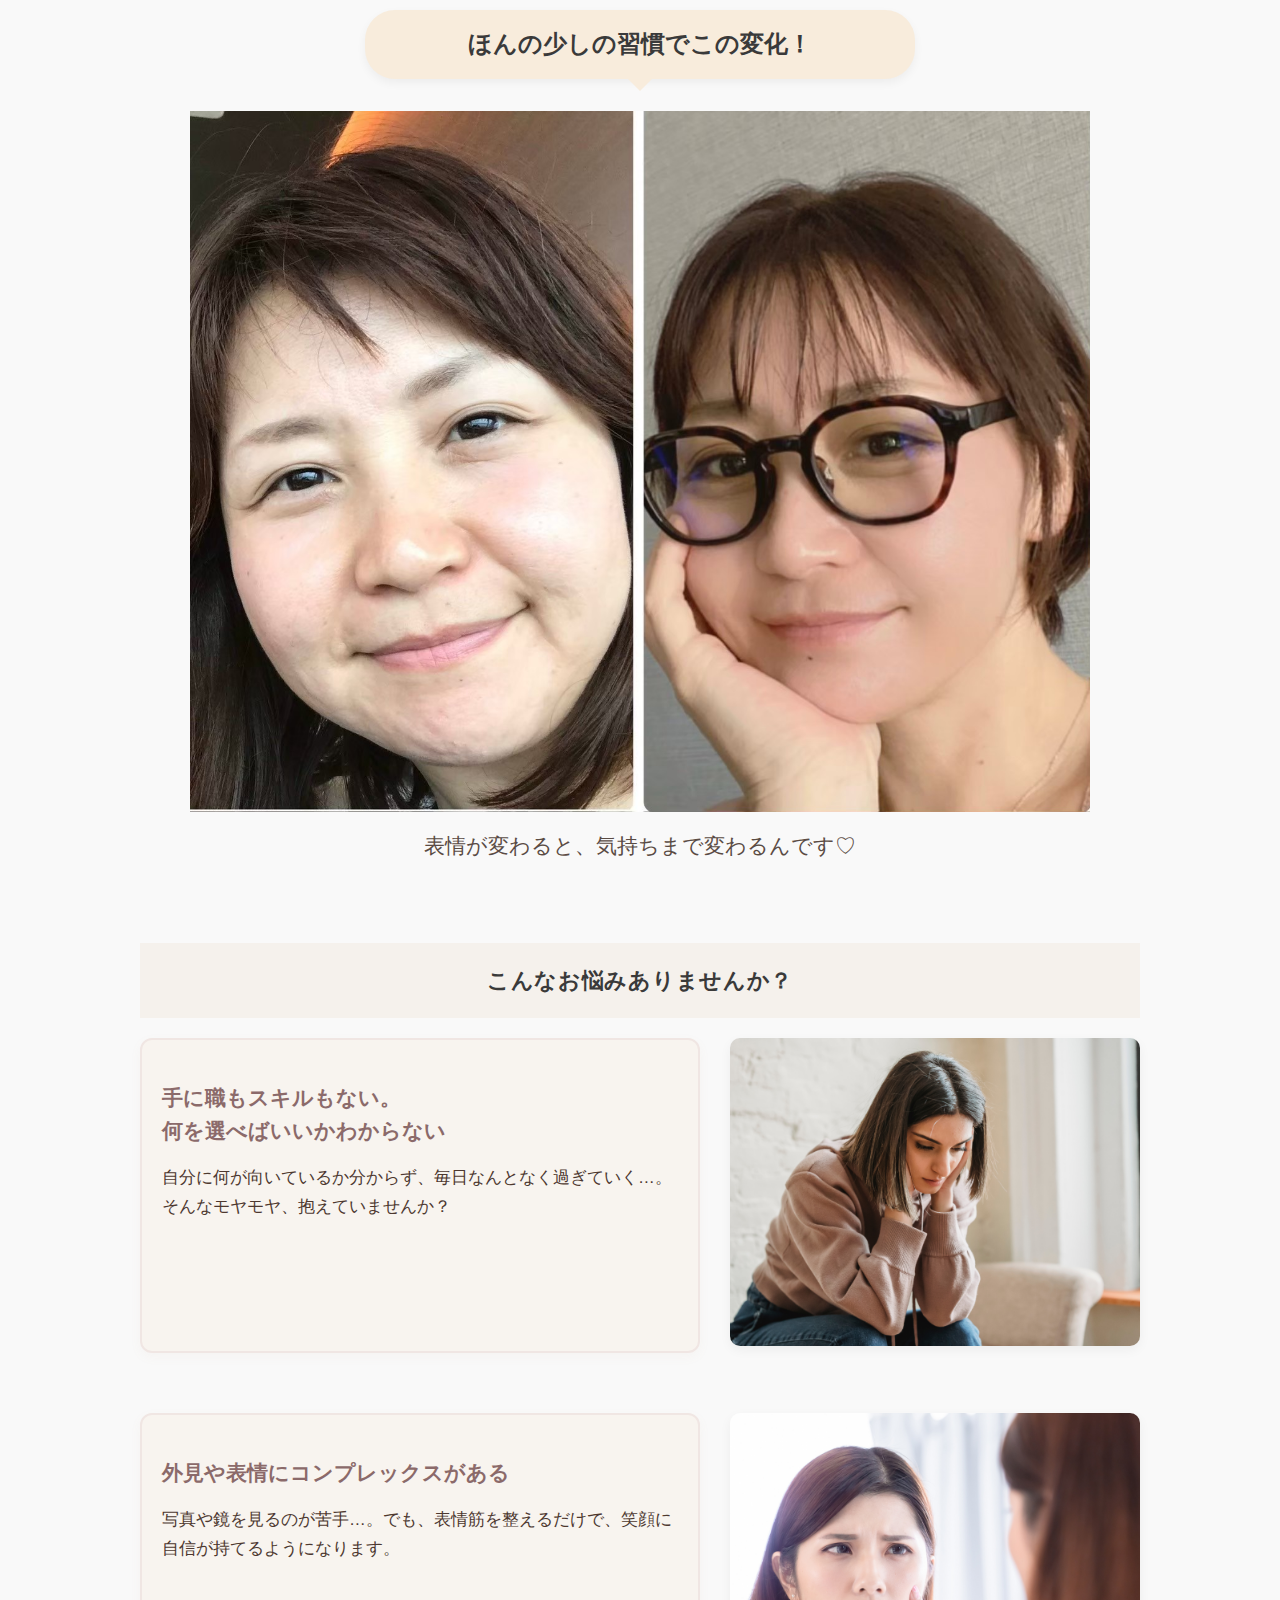
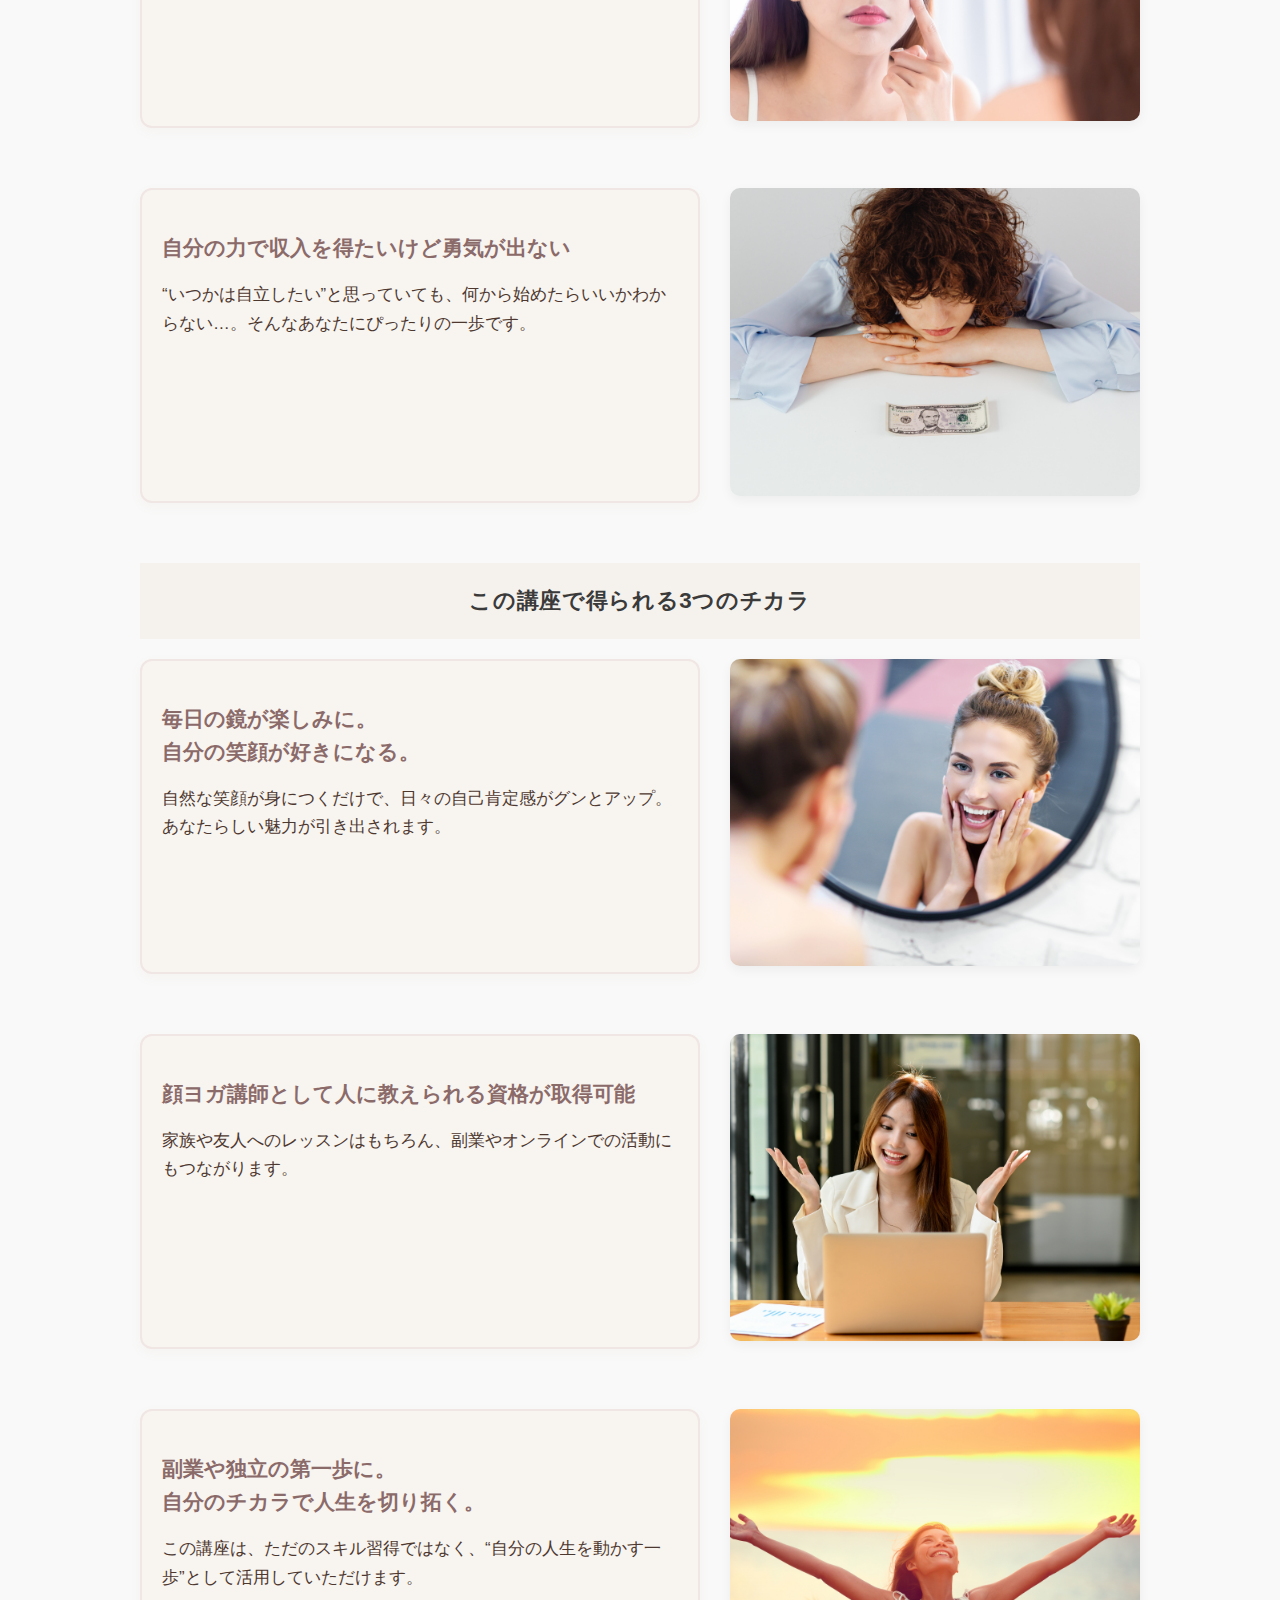
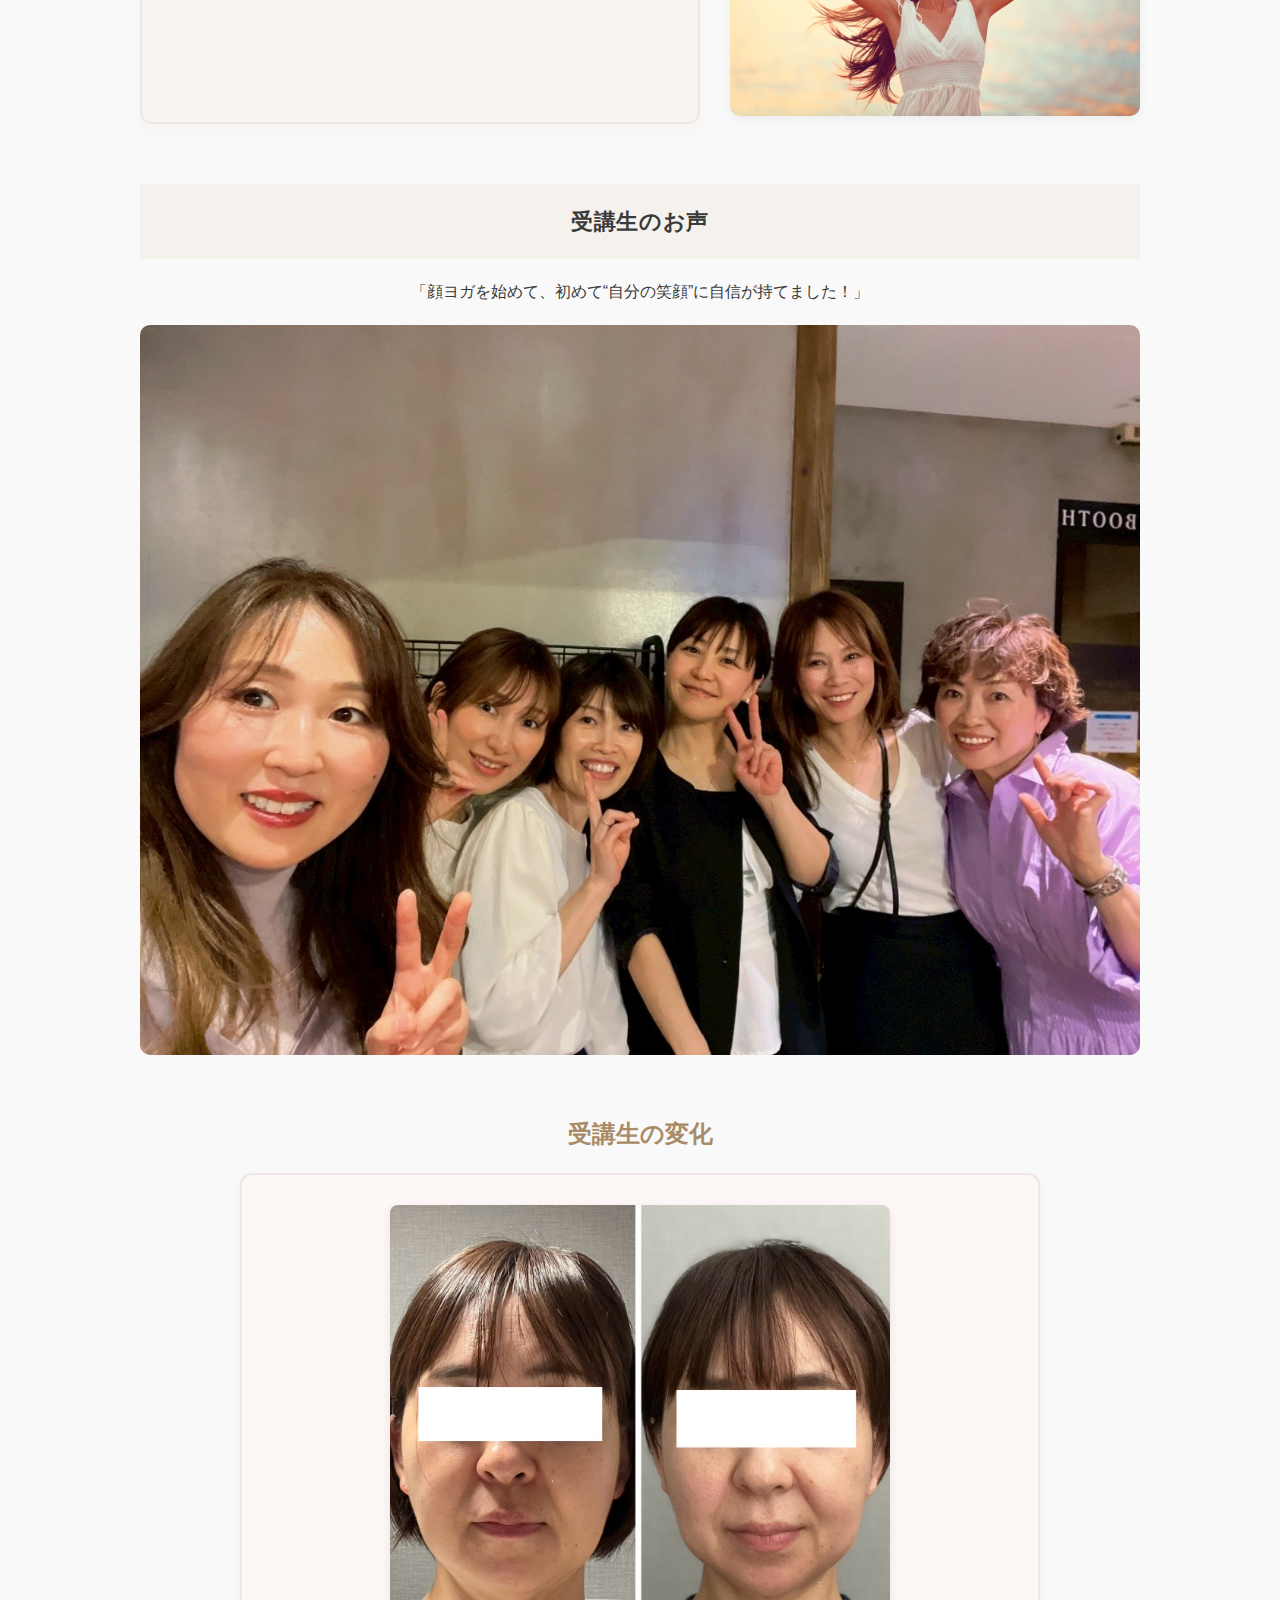
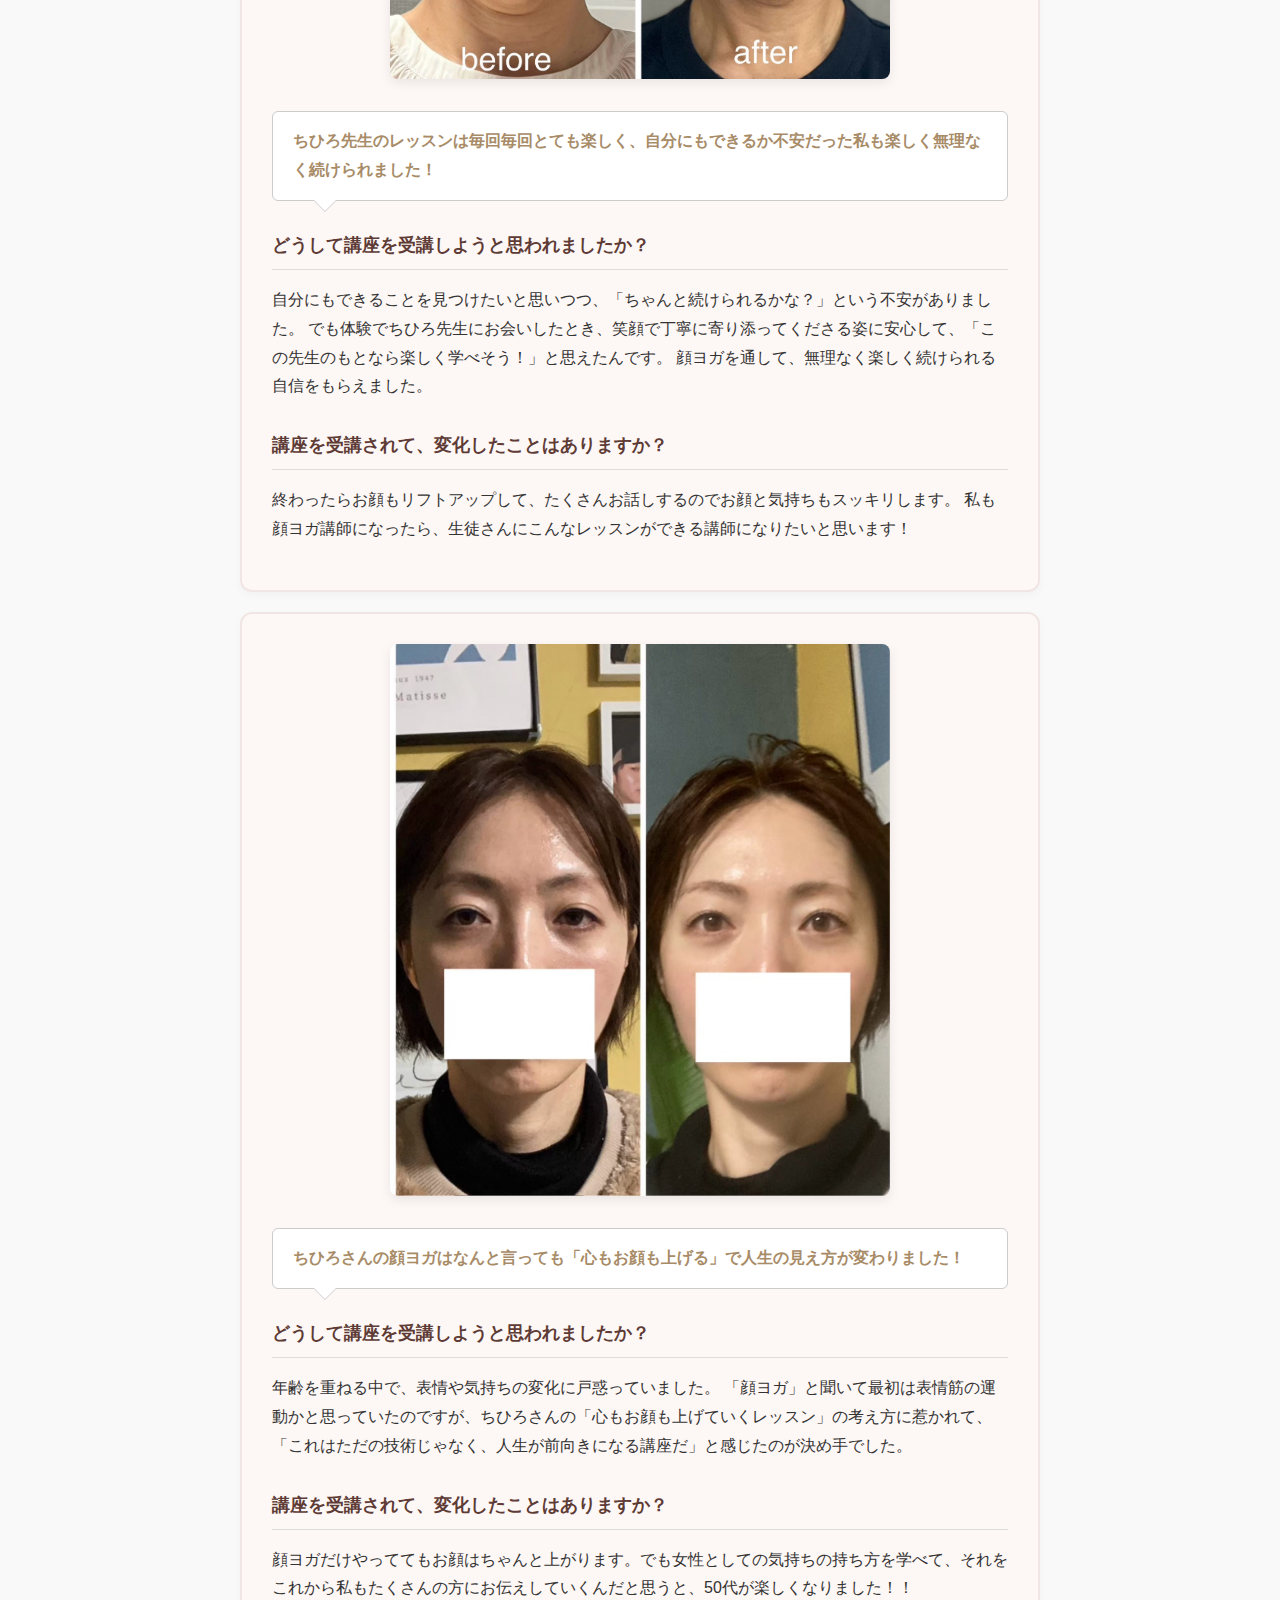
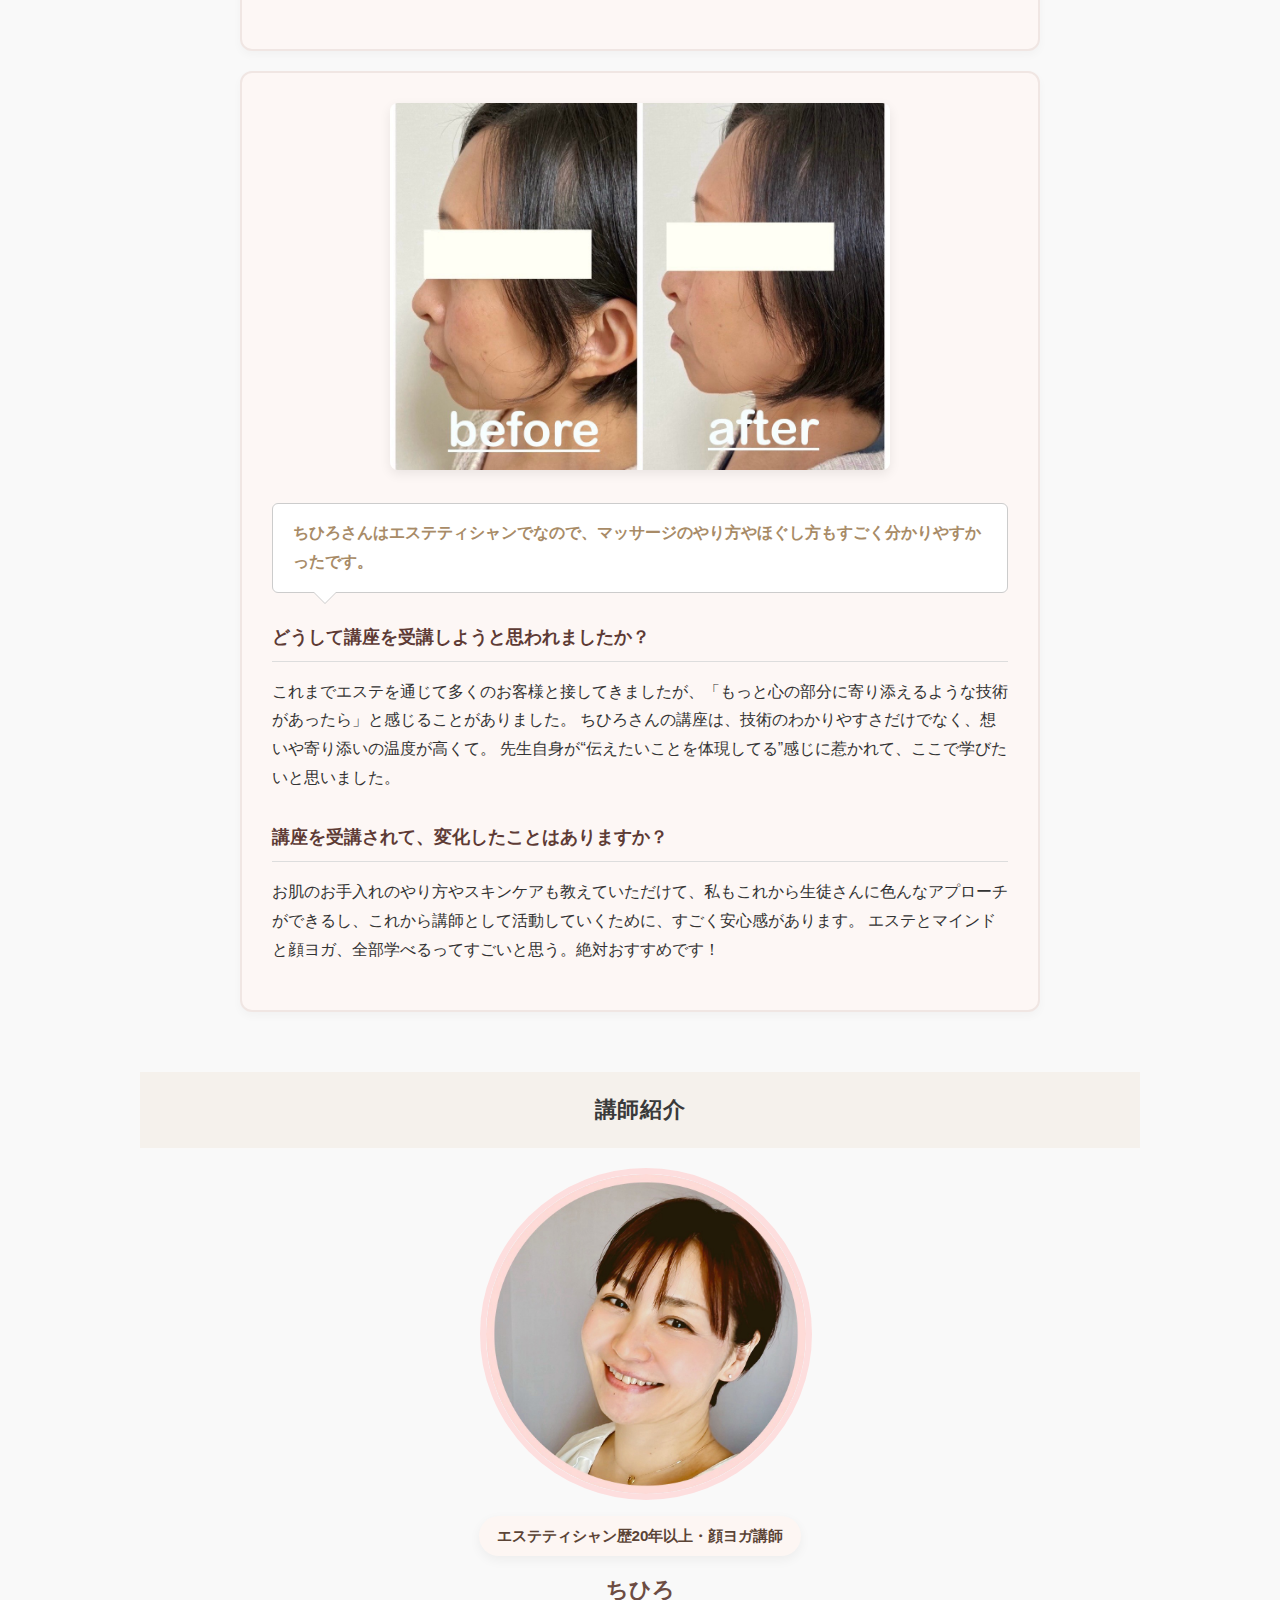
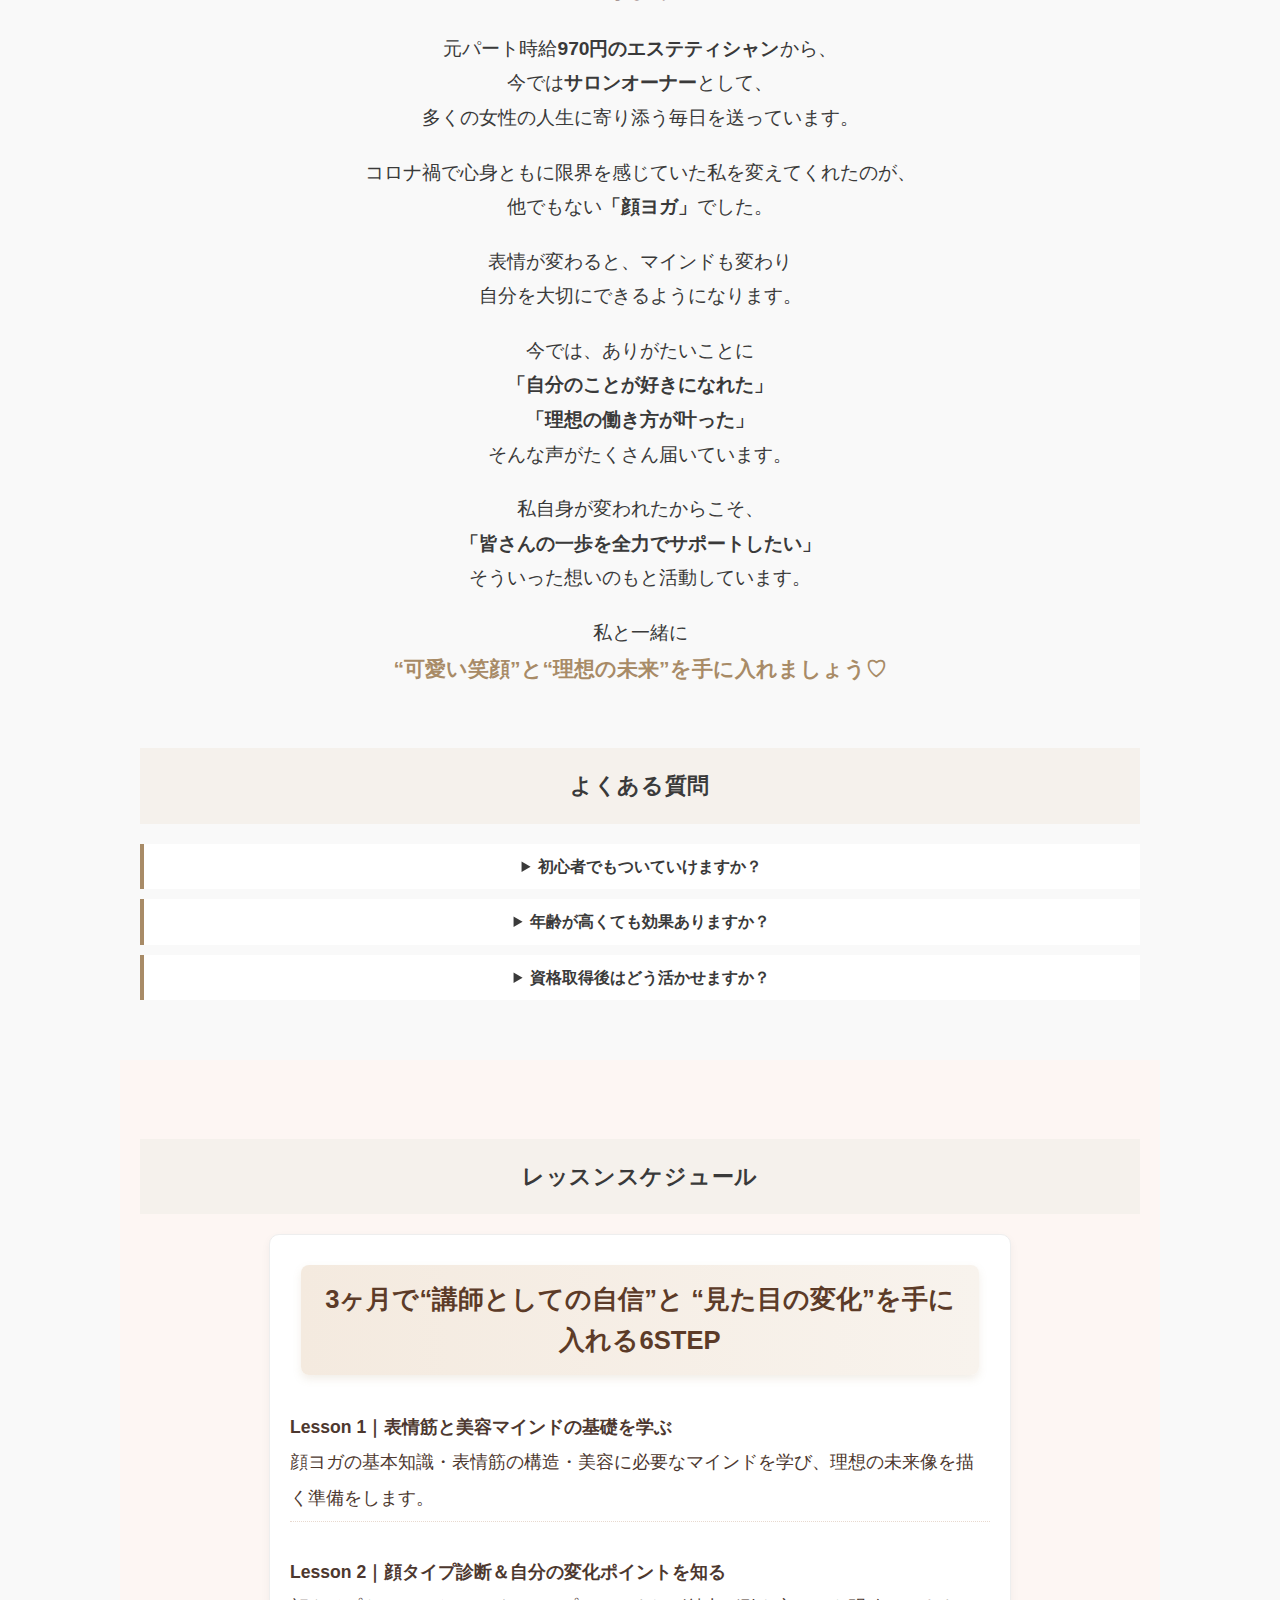
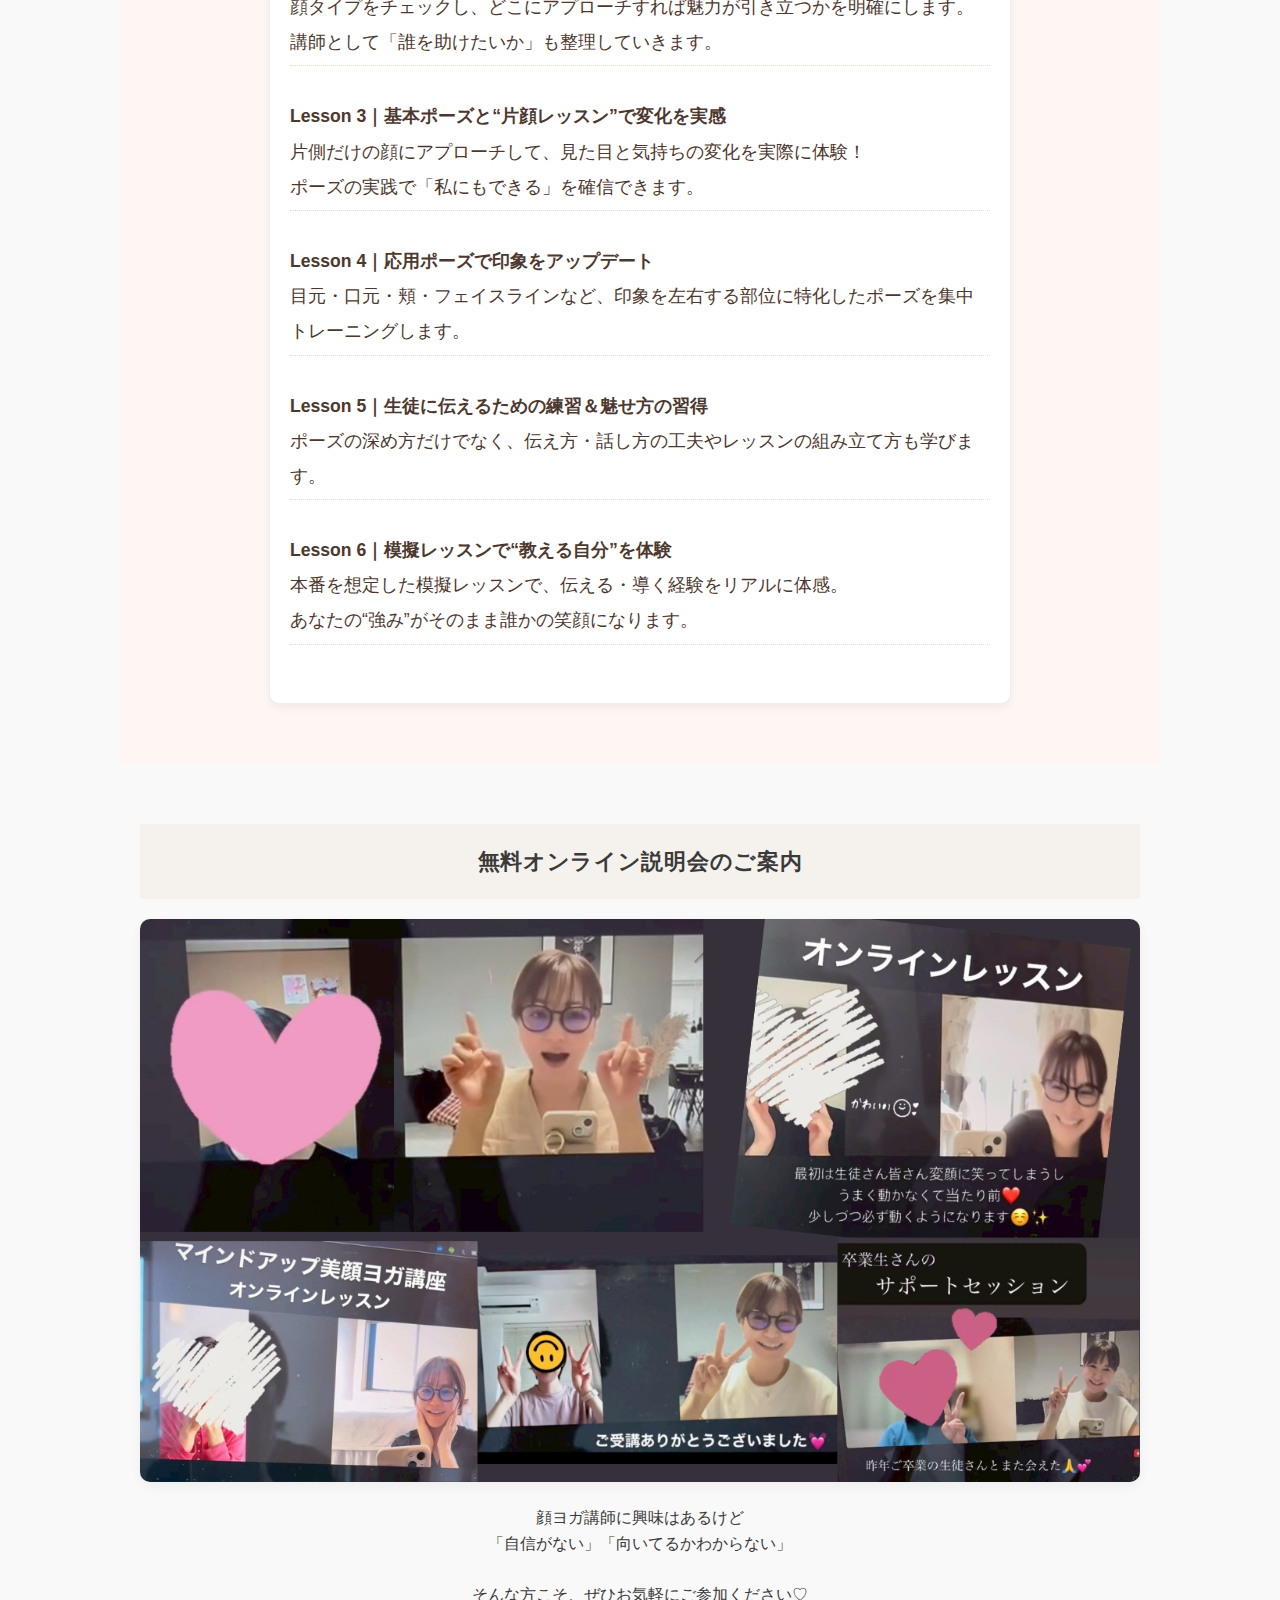
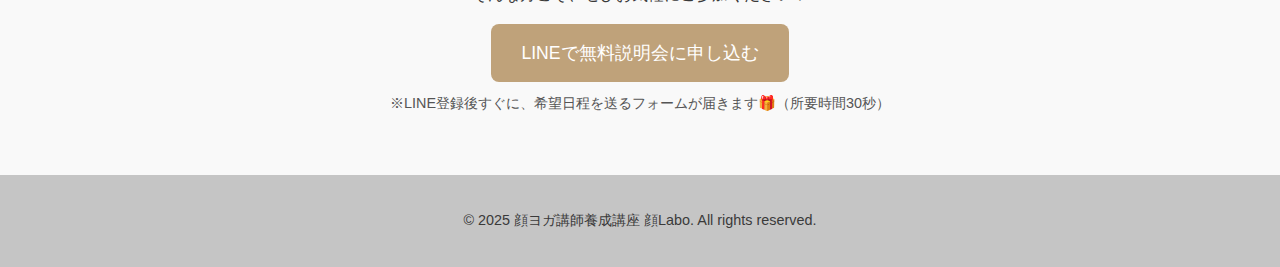
<file: kaoLabo-LP/index.html>
<!DOCTYPE html>
<html lang="ja">
<head>
  <meta charset="UTF-8" />
  <meta name="viewport" content="width=device-width, initial-scale=1.0"/>
  <title>顔ヨガ養成講座｜笑顔で未来を変える</title>
  <link rel="stylesheet" href="style.css" />
</head>


<body>

  <header class="hero">
    <h1>
      お顔が上がれば<br>
      人生が上がる
    </h1>
    <p>
      笑顔で未来を切り開く<br>
      女性のための顔ヨガ講師 養成講座<br>
      <span class="highlight-title">『顔Labo』</span>
    </p>
  </header>

  <div class="cta-wrap">
    <a href="#signup" class="cta-button">無料説明会に参加する</a>
  </div>
  

  <section class="intro-benefits">
  <h2>この講座で得られる未来</h2>
  <p><b>表情が変わると、人生の見え方まで変わります。</b></p>
  <ul>
    <li>✔ 自分の笑顔に自信が持てる</li>
    <li>✔ 講師として活躍できるスキルが身につく</li>
    <li>✔ 好きな時間に働ける“自立した女性”へ</li>
  </ul>
</section>

<section>
  <h2 class="section-title">顔ヨガって？</h2>
  <div class="explain-text">
    <p><strong>顔ヨガとは、お顔の表情筋を鍛えてストレッチすることです。</strong></p>
    
    <p>
      顔には<strong>約60もの表情筋</strong>があり、<br>
      心の状態とリンクして、さまざまな感情を表現しています。
    </p>

    <p>
      でも…表情筋も筋肉。<br>
      <strong>使わないとどんどん衰えてしまう</strong>んです。
    </p>

    <p>
      同じ筋肉ばかりを使ってしまうと、<br>
      「表情ぐせ」がついて<strong>シワやたるみの原因</strong>に。
    </p>

    <p style="font-size: 0.9em; color: #666;">
      → 顔ヨガでバランスよく筋肉を動かすことで、<br>
      表情も気持ちも前向きに整えられます◎
    </p>
  </div>
    <div class="before-after">
      <h3 class="before-after-catch">ほんの少しの習慣でこの変化！</h3>
        <img src="imgs/biforeAfter.jpg" alt="Before" class="responsive-img">
<p class="before-after-text">表情が変わると、気持ちまで変わるんです♡</p>
  </div>
</section>

<section>
  <h2 class="section-title">こんなお悩みありませんか？</h2>

  <div class="box-row">
    <div class="box-text">
      <h3>手に職もスキルもない。<br>何を選べばいいかわからない</h3>
      <p>自分に何が向いているか分からず、毎日なんとなく過ぎていく…。そんなモヤモヤ、抱えていませんか？</p>
    </div>
    <div class="box-image">
      <img src="imgs/悩み1.png" alt="悩み1">
    </div>
  </div>

  <div class="box-row">
    <div class="box-text">
      <h3>外見や表情にコンプレックスがある</h3>
      <p>写真や鏡を見るのが苦手…。でも、表情筋を整えるだけで、笑顔に自信が持てるようになります。</p>
    </div>
    <div class="box-image">
      <img src="imgs/悩み2.png" alt="悩み2">
    </div>
  </div>

  <div class="box-row">
    <div class="box-text">
      <h3>自分の力で収入を得たいけど勇気が出ない</h3>
      <p>“いつかは自立したい”と思っていても、何から始めたらいいかわからない…。そんなあなたにぴったりの一歩です。</p>
    </div>
    <div class="box-image">
      <img src="imgs/悩み3.png" alt="悩み3">
    </div>
  </div>
</section>


<section>
  <h2 class="section-title">この講座で得られる3つのチカラ</h2>

  <div class="box-row">
    <div class="box-text">
      <h3>毎日の鏡が楽しみに。<br>自分の笑顔が好きになる。</h3>
      <p>自然な笑顔が身につくだけで、日々の自己肯定感がグンとアップ。あなたらしい魅力が引き出されます。</p>
    </div>
    <div class="box-image">
      <img src="imgs/チカラ1.png" alt="チカラ1">
    </div>
  </div>

  <div class="box-row">
    <div class="box-text">
      <h3>顔ヨガ講師として人に教えられる資格が取得可能</h3>
      <p>家族や友人へのレッスンはもちろん、副業やオンラインでの活動にもつながります。</p>
    </div>
    <div class="box-image">
      <img src="imgs/チカラ2.png" alt="チカラ2">
    </div>
  </div>

  <div class="box-row">
    <div class="box-text">
      <h3>副業や独立の第一歩に。<br>自分のチカラで人生を切り拓く。</h3>
      <p>この講座は、ただのスキル習得ではなく、“自分の人生を動かす一歩”として活用していただけます。</p>
    </div>
    <div class="box-image">
      <img src="imgs/チカラ3.png" alt="チカラ3">
    </div>
  </div>
</section>




  <section class="testimonials">
    <h2 class="section-title">受講生のお声</h2>
    <p class="explain-text">「顔ヨガを始めて、初めて“自分の笑顔”に自信が持てました！」</p>
    <img src="imgs/受講生の声.jpg" alt="受講者の笑顔" class="responsive-img">
  </section>

  
  <section class="voice-section">
    <h2>受講生の変化</h2>
    <div class="voice-box-vertical">
      <div class="voice-photo-large">
        <img src="imgs/受講生ビフォアフ1.jpg" alt="受講者の写真">
      </div>
  
      <div class="voice-content">
        <div class="balloon">
          <p>ちひろ先生のレッスンは毎回毎回とても楽しく、自分にもできるか不安だった私も楽しく無理なく続けられました！</p>
        </div>        
  
        <h4 class="question-heading">どうして講座を受講しようと思われましたか？</h4>
        <p>自分にもできることを見つけたいと思いつつ、「ちゃんと続けられるかな？」という不安がありました。
          でも体験でちひろ先生にお会いしたとき、笑顔で丁寧に寄り添ってくださる姿に安心して、「この先生のもとなら楽しく学べそう！」と思えたんです。
          顔ヨガを通して、無理なく楽しく続けられる自信をもらえました。</p>
  
        <h4 class="question-heading">講座を受講されて、変化したことはありますか？</h4>
        <p>終わったらお顔もリフトアップして、たくさんお話しするのでお顔と気持ちもスッキリします。
          私も顔ヨガ講師になったら、生徒さんにこんなレッスンができる講師になりたいと思います！</p>
      </div>
    </div>

    <div class="voice-box-vertical">
      <div class="voice-photo-large">
        <img src="imgs/受講生ビフォアフ2.jpg" alt="受講者の写真">
      </div>
  
      <div class="voice-content">
        <div class="balloon">
          <p>ちひろさんの顔ヨガはなんと言っても「心もお顔も上げる」で人生の見え方が変わりました！</p>
        </div>        
  
        <h4 class="question-heading">どうして講座を受講しようと思われましたか？</h4>
        <p>年齢を重ねる中で、表情や気持ちの変化に戸惑っていました。
          「顔ヨガ」と聞いて最初は表情筋の運動かと思っていたのですが、ちひろさんの「心もお顔も上げていくレッスン」の考え方に惹かれて、「これはただの技術じゃなく、人生が前向きになる講座だ」と感じたのが決め手でした。</p>
  
        <h4 class="question-heading">講座を受講されて、変化したことはありますか？</h4>
        <p>顔ヨガだけやっててもお顔はちゃんと上がります。でも女性としての気持ちの持ち方を学べて、それをこれから私もたくさんの方にお伝えしていくんだと思うと、50代が楽しくなりました！！</p>
      </div>
    </div>

    <div class="voice-box-vertical">
      <div class="voice-photo-large">
        <img src="imgs/受講生ビフォアフ3.jpg" alt="受講者の写真">
      </div>
  
      <div class="voice-content">
        <div class="balloon">
          <p>ちひろさんはエステティシャンでなので、マッサージのやり方やほぐし方もすごく分かりやすかったです。</p>
        </div>        
  
        <h4 class="question-heading">どうして講座を受講しようと思われましたか？</h4>
        <p>これまでエステを通じて多くのお客様と接してきましたが、「もっと心の部分に寄り添えるような技術があったら」と感じることがありました。
          ちひろさんの講座は、技術のわかりやすさだけでなく、想いや寄り添いの温度が高くて。
          先生自身が“伝えたいことを体現してる”感じに惹かれて、ここで学びたいと思いました。</p>
  
        <h4 class="question-heading">講座を受講されて、変化したことはありますか？</h4>
        <p>お肌のお手入れのやり方やスキンケアも教えていただけて、私もこれから生徒さんに色んなアプローチができるし、これから講師として活動していくために、すごく安心感があります。
          エステとマインドと顔ヨガ、全部学べるってすごいと思う。絶対おすすめです！</p>
      </div>
    </div>
  </section>
  

  <section class="instructor">
    <h2 class="section-title">講師紹介</h2>
  
    <div class="instructor-image-wrapper">
      <img src="imgs/講師紹介.jpg" alt="講師写真" class="instructor-img" />
    </div>
  
    <p class="instructor-tag">エステティシャン歴20年以上・顔ヨガ講師</p>
    <h3 class="instructor-name">ちひろ</h3>
  
    <div class="instructor-text">
      <p>
        元パート時給<span class="bold">970円のエステティシャン</span>から、<br>
        今では<span class="bold">サロンオーナー</span>として、<br>
        多くの女性の人生に寄り添う毎日を送っています。
      </p>
  
      <p>
        コロナ禍で心身ともに限界を感じていた私を変えてくれたのが、<br>
        他でもない<span class="bold">「顔ヨガ」</span>でした。
      </p>
  
      <p>
        表情が変わると、マインドも変わり<br>
        自分を大切にできるようになります。
      </p>
  
      <p>
        今では、ありがたいことに<br>
        <span class="bold">「自分のことが好きになれた」</span><br>
        <span class="bold">「理想の働き方が叶った」</span><br>
        そんな声がたくさん届いています。
      </p>
  
      <p>
        私自身が変われたからこそ、<br>
        <b>「皆さんの一歩を全力でサポートしたい」</b><br>
          そういった想いのもと活動しています。
      </p>
  
      <p class="instructor-message">
        私と一緒に<br>
        <span class="highlight">“可愛い笑顔”と“理想の未来”を手に入れましょう♡</span>
      </p>
    </div>
  </section>
  
  
  
  

  <section class="faq">
    <h2 class="section-title">よくある質問</h2>
    <details>
      <summary>初心者でもついていけますか？</summary>
      <p>もちろんです。ゼロからでも分かりやすく指導します。</p>
    </details>
    <details>
      <summary>年齢が高くても効果ありますか？</summary>
      <p>年齢問わず効果が期待できます。40代・50代の受講者も多くいます。</p>
    </details>
    <details>
      <summary>資格取得後はどう活かせますか？</summary>
      <p>副業で教室を開いたり、オンライン講師として活動できます。</p>
    </details>
  </section>

  <section class="lesson-schedule">
    <h2 class="section-title">レッスンスケジュール</h2>
    <div class="schedule-box">
      <div class="ribbon-label">
        3ヶ月で“講師としての自信”と<br class="sp-only">
        “見た目の変化”を手に入れる6STEP
      </div>
      
      <div class="lesson-block">
        <ul class="schedule-list">
          <li>
            <strong>Lesson 1｜表情筋と美容マインドの基礎を学ぶ</strong><br>
            顔ヨガの基本知識・表情筋の構造・美容に必要なマインドを学び、理想の未来像を描く準備をします。
          </li>
        </ul>
      </div>
  
      <div class="lesson-block">
        <ul class="schedule-list">
          <li>
            <strong>Lesson 2｜顔タイプ診断＆自分の変化ポイントを知る</strong><br>
            顔タイプをチェックし、どこにアプローチすれば魅力が引き立つかを明確にします。<br>
            講師として「誰を助けたいか」も整理していきます。
          </li>
        </ul>
      </div>
  
      <div class="lesson-block">
        <ul class="schedule-list">
          <li>
            <strong>Lesson 3｜基本ポーズと“片顔レッスン”で変化を実感</strong><br>
            片側だけの顔にアプローチして、見た目と気持ちの変化を実際に体験！<br>
            ポーズの実践で「私にもできる」を確信できます。
          </li>
        </ul>
      </div>
  
      <div class="lesson-block">
        <ul class="schedule-list">
          <li>
            <strong>Lesson 4｜応用ポーズで印象をアップデート</strong><br>
            目元・口元・頬・フェイスラインなど、印象を左右する部位に特化したポーズを集中トレーニングします。
          </li>
        </ul>
      </div>
  
      <div class="lesson-block">
        <ul class="schedule-list">
          <li>
            <strong>Lesson 5｜生徒に伝えるための練習＆魅せ方の習得</strong><br>
            ポーズの深め方だけでなく、伝え方・話し方の工夫やレッスンの組み立て方も学びます。
          </li>
        </ul>
      </div>
  
      <div class="lesson-block">
        <ul class="schedule-list">
          <li>
            <strong>Lesson 6｜模擬レッスンで“教える自分”を体験</strong><br>
            本番を想定した模擬レッスンで、伝える・導く経験をリアルに体感。<br>
            あなたの“強み”がそのまま誰かの笑顔になります。
          </li>
        </ul>
      </div>
    </div>
  </section>
  
  


 <section class="cta" id="signup">
  
  <h2 class="section-title">
    無料オンライン説明会のご案内</h2>
    
  <div class="box-image">
    <img src="imgs/無料説明会イメージ.png" alt="無料説明会イメージ">
  </div>
  <p>顔ヨガ講師に興味はあるけど
    <br>「自信がない」「向いてるかわからない」<br><br>
    そんな方こそ、ぜひお気軽にご参加ください♡</p>
  <a href="https://lin.ee/your-linelink" class="cta-button">LINEで無料説明会に申し込む</a>
  <p class="cta-note">
    ※LINE登録後すぐに、希望日程を送るフォームが届きます🎁（所要時間30秒）
  </p>
</section>


  <footer>
    <p>&copy; 2025 顔ヨガ講師養成講座 顔Labo. All rights reserved.</p>
  </footer>


  <script>
    const hero = document.querySelector('.hero');
  
    const images = [
      'imgs/header1.jpg',
      'imgs/header2.jpg',
      'imgs/header3.jpg',
      'imgs/header4.jpg',
      'imgs/header5.jpg',
      'imgs/header6.jpg',
    ];
  
    let index = 0;
  
    function changeBackground() {
      hero.style.backgroundImage = `url('${images[index]}')`;
      index = (index + 1) % images.length;
    }
  
    // 初回表示
    changeBackground();
  
    // 1.5秒ごとに切り替え
    setInterval(changeBackground, 2500);
  </script>


</body>
</html>
</file>
<file: style.css>
body {
  font-family: 'Noto Sans JP', sans-serif;
  line-height: 1.6;
  margin: 0;
  padding: 0;
  background-color: #F9F9F9;
  color: #3A3A3A;
}



.highlight-title {
  display: inline-block;
  font-size: 1.6em;
  font-weight: 800;
  color: #ffffff;
  background: linear-gradient(90deg, #A88B67, #D6C2A2); /* ←ここ暗めに変更！ */
  padding: 10px 22px;
  border-radius: 14px;
  text-shadow: 0 2px 3px rgba(0, 0, 0, 0.4); /* 濃くしてくっきり */
  box-shadow: 0 6px 14px rgba(168, 139, 103, 0.3);
  font-family: 'Shippori Mincho B1', serif;
}




header.hero {
  transition: background-image 1s ease-in-out;
  background-size: cover;
  background-position: center;
  height: 50vh;
  color: white;
  display: flex;
  flex-direction: column;
  justify-content: center;
  align-items: center;
  text-align: center;
  padding: 40px;
  position: relative;
}

header.hero::before {
  content: "";
  position: absolute;
  inset: 0;
  background: rgba(0, 0, 0, 0.4);
}

header.hero > * {
  position: relative;
  z-index: 2;
}

header.hero h1 {
  font-size: clamp(1.8rem, 5vw, 3rem);
  line-height: 1.4;
  margin-bottom: 20px;
}

header.hero p {
  font-size: clamp(1rem, 3vw, 1.5rem);
  line-height: 1.8;
}


.cta-wrap {
  margin-top: 20px;
  text-align: center;
}



/* ボタンに浮遊感を追加 */
.cta-button {
background-color: #BFA27A;
color: white;
padding: 15px 30px;
text-decoration: none;
border-radius: 8px;
font-size: 1.1em;
display: inline-block;
animation: float 3s ease-in-out infinite;
transition: box-shadow 0.3s ease;
}

/* ホバー時にさらにリッチに */
.cta-button:hover {
  background-color: #A88B67;
  box-shadow: 0 10px 25px rgba(191, 162, 122, 0.4);
}

section {
  max-width: 1000px;
  margin: 60px auto;
  padding: 0 20px;
}

section h2 {
  text-align: center;
  color: #A88B67;
  margin-bottom: 20px;
}

.benefits, .testimonials, .faq, .cta {
  text-align: center;
}

.benefits img, .testimonials img {
  max-width: 100%;
  height: auto;
  border-radius: 10px;
  margin: 20px 0;
}

.benefits-grid {
  display: flex;
  flex-wrap: wrap;
  justify-content: center;
  gap: 20px;
}

.benefit-item {
  flex: 1 1 300px;
  background: #ffeef0;
  padding: 20px;
  border-radius: 10px;
}

.faq details {
  background: #fff;
  margin: 10px 0;
  padding: 10px;
  border-left: 4px solid #A88B67;
}

footer {
  background: #c5c5c5;
  text-align: center;
  padding: 20px;
  font-size: 0.9em;
}


.intro-benefits {
  background-color: #F8F4EF; /* シャンパンベージュ背景 */
  padding: 20px 20px;
  text-align: center;
}

.intro-benefits h2 {
  color: #A88B67;  /* ココアブラウン */
  font-weight: bold;
}


.intro-benefits ul {
  list-style: none;
  padding: 0;
  font-size: clamp(1rem, 2.5vw, 1.8rem); /* 小さすぎず大きすぎず */
}


.intro-benefits li {
margin: 10px 0;
color: #3A3A3A;

}

.before-after {
  display: flex;
  flex-direction: column;
  align-items: center;
  gap: 12px; /* 小さめの余白に */
  margin-top: 10px;
}


.before-after-text {
  text-align: center;
  font-size: clamp(1rem, 2.2vw, 1.3rem);
  color: #5a4b44;
  margin-top: 5px;
  margin-bottom: 20px;
  line-height: 1.6;
}


.section-img {
max-width: 600px;
width: 100%;
margin: 20px auto;
display: block;
border-radius: 10px;
}

.lesson-schedule {
background-color: #fdf6f3;
padding: 10px 20px;
text-align: center;
margin-top: 30px !important; 
}

.schedule-box {
background-color: #ffffff;
border: 1px solid #eee;
max-width: 700px;
margin: 0 auto;
padding: 30px 20px;
border-radius: 10px;
box-shadow: 0 4px 10px rgba(0,0,0,0.05);
font-size: 1.1em;
color: #4d382f;
}

.schedule-box h3 {
margin-bottom: 20px;
font-weight: normal;
color: #6b4b3e;
font-size: 1.2em;
}

.schedule-list {
list-style: none;
padding: 0;
line-height: 2;
}

.schedule-list li {
text-align: left;
padding: 5px 0;
border-bottom: 1px dotted #e8d9cf;
}

.cta-note {
font-size: 0.9em;
margin-top: 10px;
color: #555;
}


/* フロートアニメーション */
@keyframes float {
0% { transform: translateY(0); }
50% { transform: translateY(-8px); }
100% { transform: translateY(0); }
}


.responsive-img {
  max-width: 90%;
  height: auto;
  display: block;
  margin: 0 auto;
}


/* セクション全体 */
.instructor-section {
  max-width: 1000px;
  margin: 60px auto;
  padding: 0 10px;
  text-align: center;
}

.instructor-image-wrapper {
  margin: 0 auto 16px;
  width: 66%; /* セクションタイトルの3分の2 */
  max-width: 320px; /* 上限を設けてPC表示でのバランスも保つ */
}

.instructor-img {
  width: 100%;
  height: auto;
  border-radius: 50%;
  border: 6px solid #fddede;
  display: block;
  margin: 0 auto;
}

.instructor-tag {
  text-align: center;
  display: block;
  margin: 12px auto 0;
  background: #fdf6f3;
  color: #5b4436;
  font-weight: bold;
  padding: 8px 18px;
  border-radius: 20px;
  font-size: 0.95em;
  box-shadow: 0 4px 12px rgba(0, 0, 0, 0.05);
  width: fit-content;
}



/* 名前（中央揃え） */
.instructor-name {
  text-align: center;
  font-size: 1.4em;
  font-weight: bold;
  color: #6c4c43;
  margin: 16px 0 24px;
}



/* 本文ブロック */
.instructor-text p {
  text-align: center;
  margin-bottom: 20px;
  line-height: 1.8;
  font-size: clamp(1rem, 2vw, 1.2rem);
  color: #3a3a3a;
}

/* 強調 */
.instructor-text .bold {
  font-weight: bold;
}

.instructor-text .highlight {
  color: #A88B67;
  font-weight: bold;
  font-size: 1.1em;
}

/* スマホ対応 */
@media (max-width: 768px) {
  .instructor-wrapper {
    flex-direction: column;
  }
}



.explain-text p {
  font-size: clamp(1rem, 2vw, 1.2rem);
  margin-bottom: 16px;
  line-height: 1.7;
  text-align:center;
}


.faq summary{
  font-weight: bolder;
}


.box-row {
  display: flex;
  flex-wrap: nowrap;
  align-items: stretch;
  justify-content: space-between;
  gap: 30px;
  margin-bottom: 60px;
}

.box-text {
  flex: 1 1 55%;
  border: 2px solid #f0e6e3;
  padding: 20px;
  border-radius: 12px;
  background-color: #F8F4EF;
  color: #4d382f;
  width: 55%;
  box-sizing: border-box;
  background-color: #F8F4EF;
  box-shadow: 0 4px 12px rgba(168, 139, 103, 0.05); /* ゴールド系に寄せた影色 */

}

.box-text h3 {
  color: #8B6A6A; /* 落ち着いたモーブ */
  font-size: 1.3em;
  margin-bottom: 15px;
}

.box-text p {
  font-size: 1.05em;
  line-height: 1.7;
}

.box-image {
  flex: 1 1 40%;
  text-align: center;
}

.box-image img {
  max-width: 100%;
  height: auto;
  border-radius: 10px;
  box-shadow: 0 4px 12px rgba(0,0,0,0.05);
}

@media (max-width: 768px) {
  .box-row {
    flex-direction: column;
  }

  .box-text,
  .box-image {
    width: 100%;
  }

  .box-image img {
    max-width: 100%;
    height: auto;
  }
}

.section-title {
  background-color: #F5F1EC;
  color: #3A3A3A;
  text-align: center;
  padding: 20px 10px;
  font-size: clamp(1.2em, 4vw, 1.4em); /* 画面幅に応じて自然に調整 */
  font-weight: bold;
  font-family: "Helvetica Neue", sans-serif;
  letter-spacing: 0.03em;
  border-top: 2px solid #F5F1EC;
  border-bottom: 2px solid #F5F1EC;
  line-height: 1.4;
  white-space: normal;         /* ← 改行OKに変更 */
  overflow: visible;           /* ← はみ出しもOKに変更 */
  text-overflow: unset;        /* ← 省略記号を無効化 */
}




.voice-section {
  margin: 60px auto;
  padding: 0 20px;
  max-width: 800px;
}

.voice-box-vertical {
  background: #fdf7f5;
  border: 2px solid #f0e6e3;
  padding: 30px;
  border-radius: 12px;
  box-shadow: 0 4px 10px rgba(0,0,0,0.03);
  text-align: center;
  margin: 20px 0;
}

.voice-photo-large img {
  max-width: 500px;
  width: 100%;
  height: auto;
  border-radius: 8px;
  margin-bottom: 25px;
  box-shadow: 0 4px 12px rgba(0,0,0,0.08);
}

.voice-quote {
  background-color: #fff0eb;
  border-left: 4px solid #d57a8d;
  padding: 15px 20px;
  font-weight: bold;
  font-size: 1.1em;
  margin-bottom: 10px;
  text-align: left;
}

.voice-name {
  margin-top: 10px;
  font-size: 1.2em;
  font-weight: bold;
  color: #444;
  text-align: left;
}

.voice-content {
  text-align: left;
}

.voice-content h4 {
  font-weight: bold;
  color: #5e3b35;
  margin-top: 30px;
  margin-bottom: 10px;
}

.voice-content p {
  line-height: 1.8;
  color: #333;
}

.balloon {
  position: relative;
  background-color: #fff;
  border: 1px solid #ccc;
  border-radius: 6px;
  padding: 15px 20px;
  margin-bottom: 30px;
  max-width: 100%;
  color: #c05a5a;
  font-weight: bold;
}

/* ▼ 枠線付きの三角の外側 */
.balloon::before {
  content: "";
  position: absolute;
  bottom: -12px;
  left: 40px;
  width: 0;
  height: 0;
  border-left: 12px solid transparent;
  border-right: 12px solid transparent;
  border-top: 12px solid #ccc; /* 枠線色 */
  z-index: 0;
}

/* ▼ 白い三角の内側（中身） */
.balloon::after {
  content: "";
  position: absolute;
  bottom: -11px;
  left: 41px;
  width: 0;
  height: 0;
  border-left: 11px solid transparent;
  border-right: 11px solid transparent;
  border-top: 11px solid #fff; /* 吹き出し本体と同じ色 */
  z-index: 1;
}





.balloon p {
  color: #A88B67;
  font-weight: bold;
  margin: 0;
  font-size: 1em;
}

.question-heading {
  font-weight: bold;
  color: #4b2e1e; /* 落ち着いた茶色 */
  padding-bottom: 10px;
  border-bottom: 1px solid #ddd;
  margin-bottom: 25px;
  font-size: 1.1em;
}


.before-after-catch {
  position: relative;
  background-color: #F8ECDC;
  color: #3A3A3A;
  font-weight: bold;
  text-align: center;
  padding: 15px 25px;
  border-radius: 30px;
  width: 85%;                   /* ← 横幅を画像より少し狭く */
  max-width: 500px;             /* PC表示で横に余白が出るように制限 */
  margin: 20px auto 20px;          /* ← 下の画像との余白も少し調整 */
  font-size: clamp(1.1rem, 2.5vw, 1.5rem);
  display: block;
  box-shadow: 0 4px 10px rgba(0, 0, 0, 0.05);
}

.before-after-catch::after {
  content: "";
  position: absolute;
  bottom: -12px;
  left: 50%;
  transform: translateX(-50%);
  border-width: 12px 12px 0 12px;
  border-style: solid;
  border-color: #F8ECDC transparent transparent transparent;
}



.lesson-block {
  margin-bottom: 28px;
}

.ribbon-label {
  background: linear-gradient(90deg, #F4EADF, #F8F3ED);  /* シャンパン系グラデ */
  color: #5C3B28;  /* 上品なブラウン */
  padding: 14px 24px;
  text-align: center;
  font-size: clamp(1.1rem, 3.5vw, 1.6rem);
  font-weight: bold;
  border-radius: 8px;
  box-shadow: 0 4px 8px rgba(168, 139, 103, 0.15);
  margin: 0 auto 30px;
  max-width: 90%;
  position: relative;
  line-height: 1.6;
}

/* スマホでの自然な改行 */
.sp-only {
  display: none;
}
@media (max-width: 768px) {
  .sp-only {
    display: inline;
  }
}
</file>
<file: kaoLabo-LP/style.css>
body {
  font-family: 'Noto Sans JP', sans-serif;
  line-height: 1.6;
  margin: 0;
  padding: 0;
  background-color: #F9F9F9;
  color: #3A3A3A;
}



.highlight-title {
  display: inline-block;
  font-size: 1.6em;
  font-weight: 800;
  color: #ffffff;
  background: linear-gradient(90deg, #A88B67, #D6C2A2); /* ←ここ暗めに変更！ */
  padding: 10px 22px;
  border-radius: 14px;
  text-shadow: 0 2px 3px rgba(0, 0, 0, 0.4); /* 濃くしてくっきり */
  box-shadow: 0 6px 14px rgba(168, 139, 103, 0.3);
  font-family: 'Shippori Mincho B1', serif;
}




header.hero {
  transition: background-image 1s ease-in-out;
  background-size: cover;
  background-position: center;
  height: 50vh;
  color: white;
  display: flex;
  flex-direction: column;
  justify-content: center;
  align-items: center;
  text-align: center;
  padding: 40px;
  position: relative;
}

header.hero::before {
  content: "";
  position: absolute;
  inset: 0;
  background: rgba(0, 0, 0, 0.4);
}

header.hero > * {
  position: relative;
  z-index: 2;
}

header.hero h1 {
  font-size: clamp(1.8rem, 5vw, 3rem);
  line-height: 1.4;
  margin-bottom: 20px;
}

header.hero p {
  font-size: clamp(1rem, 3vw, 1.5rem);
  line-height: 1.8;
}


.cta-wrap {
  margin-top: 20px;
  text-align: center;
}



/* ボタンに浮遊感を追加 */
.cta-button {
background-color: #BFA27A;
color: white;
padding: 15px 30px;
text-decoration: none;
border-radius: 8px;
font-size: 1.1em;
display: inline-block;
animation: float 3s ease-in-out infinite;
transition: box-shadow 0.3s ease;
}

/* ホバー時にさらにリッチに */
.cta-button:hover {
  background-color: #A88B67;
  box-shadow: 0 10px 25px rgba(191, 162, 122, 0.4);
}

section {
  max-width: 1000px;
  margin: 60px auto;
  padding: 0 20px;
}

section h2 {
  text-align: center;
  color: #A88B67;
  margin-bottom: 20px;
}

.benefits, .testimonials, .faq, .cta {
  text-align: center;
}

.benefits img, .testimonials img {
  max-width: 100%;
  height: auto;
  border-radius: 10px;
  margin: 20px 0;
}

.benefits-grid {
  display: flex;
  flex-wrap: wrap;
  justify-content: center;
  gap: 20px;
}

.benefit-item {
  flex: 1 1 300px;
  background: #ffeef0;
  padding: 20px;
  border-radius: 10px;
}

.faq details {
  background: #fff;
  margin: 10px 0;
  padding: 10px;
  border-left: 4px solid #A88B67;
}

footer {
  background: #c5c5c5;
  text-align: center;
  padding: 20px;
  font-size: 0.9em;
}


.intro-benefits {
  background-color: #F8F4EF; /* シャンパンベージュ背景 */
  padding: 40px 20px;
  text-align: center;
}

.intro-benefits h2 {
  color: #A88B67;  /* ココアブラウン */
  font-weight: bold;
}


.intro-benefits ul {
  list-style: none;
  padding: 0;
  font-size: clamp(1rem, 2.5vw, 1.8rem); /* 小さすぎず大きすぎず */
}


.intro-benefits li {
margin: 10px 0;
color: #3A3A3A;

}

.before-after {
  display: flex;
  flex-direction: column;
  align-items: center;
  gap: 12px; /* 小さめの余白に */
  margin-top: 10px;
}


.before-after-text {
  text-align: center;
  font-size: clamp(1rem, 2.2vw, 1.3rem);
  color: #5a4b44;
  margin-top: 5px;
  margin-bottom: 20px;
  line-height: 1.6;
}


.section-img {
max-width: 600px;
width: 100%;
margin: 20px auto;
display: block;
border-radius: 10px;
}

.lesson-schedule {
background-color: #fdf6f3;
padding: 60px 20px;
text-align: center;
}

.schedule-box {
background-color: #ffffff;
border: 1px solid #eee;
max-width: 700px;
margin: 0 auto;
padding: 30px 20px;
border-radius: 10px;
box-shadow: 0 4px 10px rgba(0,0,0,0.05);
font-size: 1.1em;
color: #4d382f;
}

.schedule-box h3 {
margin-bottom: 20px;
font-weight: normal;
color: #6b4b3e;
font-size: 1.2em;
}

.schedule-list {
list-style: none;
padding: 0;
line-height: 2;
}

.schedule-list li {
text-align: left;
padding: 5px 0;
border-bottom: 1px dotted #e8d9cf;
}

.cta-note {
font-size: 0.9em;
margin-top: 10px;
color: #555;
}


/* フロートアニメーション */
@keyframes float {
0% { transform: translateY(0); }
50% { transform: translateY(-8px); }
100% { transform: translateY(0); }
}


.responsive-img {
  max-width: 90%;
  height: auto;
  display: block;
  margin: 0 auto;
}


/* セクション全体 */
.instructor-section {
  max-width: 1000px;
  margin: 60px auto;
  padding: 0 10px;
  text-align: center;
}

.instructor-image-wrapper {
  margin: 0 auto 16px;
  width: 66%; /* セクションタイトルの3分の2 */
  max-width: 320px; /* 上限を設けてPC表示でのバランスも保つ */
}

.instructor-img {
  width: 100%;
  height: auto;
  border-radius: 50%;
  border: 6px solid #fddede;
  display: block;
  margin: 0 auto;
}

.instructor-tag {
  text-align: center;
  display: block;
  margin: 12px auto 0;
  background: #fdf6f3;
  color: #5b4436;
  font-weight: bold;
  padding: 8px 18px;
  border-radius: 20px;
  font-size: 0.95em;
  box-shadow: 0 4px 12px rgba(0, 0, 0, 0.05);
  width: fit-content;
}



/* 名前（中央揃え） */
.instructor-name {
  text-align: center;
  font-size: 1.4em;
  font-weight: bold;
  color: #6c4c43;
  margin: 16px 0 24px;
}



/* 本文ブロック */
.instructor-text p {
  text-align: center;
  margin-bottom: 20px;
  line-height: 1.8;
  font-size: clamp(1rem, 2vw, 1.2rem);
  color: #3a3a3a;
}

/* 強調 */
.instructor-text .bold {
  font-weight: bold;
}

.instructor-text .highlight {
  color: #A88B67;
  font-weight: bold;
  font-size: 1.1em;
}

/* スマホ対応 */
@media (max-width: 768px) {
  .instructor-wrapper {
    flex-direction: column;
  }
}



.explain-text p {
  font-size: clamp(1rem, 2vw, 1.2rem);
  margin-bottom: 16px;
  line-height: 1.7;
  text-align:center;
}


.faq summary{
  font-weight: bolder;
}


.box-row {
  display: flex;
  flex-wrap: nowrap;
  align-items: stretch;
  justify-content: space-between;
  gap: 30px;
  margin-bottom: 60px;
}

.box-text {
  flex: 1 1 55%;
  border: 2px solid #f0e6e3;
  padding: 20px;
  border-radius: 12px;
  background-color: #F8F4EF;
  color: #4d382f;
  width: 55%;
  box-sizing: border-box;
  background-color: #F8F4EF;
  box-shadow: 0 4px 12px rgba(168, 139, 103, 0.05); /* ゴールド系に寄せた影色 */

}

.box-text h3 {
  color: #8B6A6A; /* 落ち着いたモーブ */
  font-size: 1.3em;
  margin-bottom: 15px;
}

.box-text p {
  font-size: 1.05em;
  line-height: 1.7;
}

.box-image {
  flex: 1 1 40%;
  text-align: center;
}

.box-image img {
  max-width: 100%;
  height: auto;
  border-radius: 10px;
  box-shadow: 0 4px 12px rgba(0,0,0,0.05);
}

@media (max-width: 768px) {
  .box-row {
    flex-direction: column;
  }

  .box-text,
  .box-image {
    width: 100%;
  }

  .box-image img {
    max-width: 100%;
    height: auto;
  }
}

.section-title {
  background-color: #F5F1EC;
  color: #3A3A3A;
  text-align: center;
  padding: 20px 10px;
  font-size: clamp(1.2em, 4vw, 1.4em); /* 画面幅に応じて自然に調整 */
  font-weight: bold;
  font-family: "Helvetica Neue", sans-serif;
  letter-spacing: 0.03em;
  border-top: 2px solid #F5F1EC;
  border-bottom: 2px solid #F5F1EC;
  line-height: 1.4;
  white-space: normal;         /* ← 改行OKに変更 */
  overflow: visible;           /* ← はみ出しもOKに変更 */
  text-overflow: unset;        /* ← 省略記号を無効化 */
}




.voice-section {
  margin: 60px auto;
  padding: 0 20px;
  max-width: 800px;
}

.voice-box-vertical {
  background: #fdf7f5;
  border: 2px solid #f0e6e3;
  padding: 30px;
  border-radius: 12px;
  box-shadow: 0 4px 10px rgba(0,0,0,0.03);
  text-align: center;
  margin: 20px 0;
}

.voice-photo-large img {
  max-width: 500px;
  width: 100%;
  height: auto;
  border-radius: 8px;
  margin-bottom: 25px;
  box-shadow: 0 4px 12px rgba(0,0,0,0.08);
}

.voice-quote {
  background-color: #fff0eb;
  border-left: 4px solid #d57a8d;
  padding: 15px 20px;
  font-weight: bold;
  font-size: 1.1em;
  margin-bottom: 10px;
  text-align: left;
}

.voice-name {
  margin-top: 10px;
  font-size: 1.2em;
  font-weight: bold;
  color: #444;
  text-align: left;
}

.voice-content {
  text-align: left;
}

.voice-content h4 {
  font-weight: bold;
  color: #5e3b35;
  margin-top: 30px;
  margin-bottom: 10px;
}

.voice-content p {
  line-height: 1.8;
  color: #333;
}

.balloon {
  position: relative;
  background-color: #fff;
  border: 1px solid #ccc;
  border-radius: 6px;
  padding: 15px 20px;
  margin-bottom: 30px;
  max-width: 100%;
  color: #c05a5a;
  font-weight: bold;
}

/* ▼ 枠線付きの三角の外側 */
.balloon::before {
  content: "";
  position: absolute;
  bottom: -12px;
  left: 40px;
  width: 0;
  height: 0;
  border-left: 12px solid transparent;
  border-right: 12px solid transparent;
  border-top: 12px solid #ccc; /* 枠線色 */
  z-index: 0;
}

/* ▼ 白い三角の内側（中身） */
.balloon::after {
  content: "";
  position: absolute;
  bottom: -11px;
  left: 41px;
  width: 0;
  height: 0;
  border-left: 11px solid transparent;
  border-right: 11px solid transparent;
  border-top: 11px solid #fff; /* 吹き出し本体と同じ色 */
  z-index: 1;
}





.balloon p {
  color: #A88B67;
  font-weight: bold;
  margin: 0;
  font-size: 1em;
}

.question-heading {
  font-weight: bold;
  color: #4b2e1e; /* 落ち着いた茶色 */
  padding-bottom: 10px;
  border-bottom: 1px solid #ddd;
  margin-bottom: 25px;
  font-size: 1.1em;
}


.before-after-catch {
  position: relative;
  background-color: #F8ECDC;
  color: #3A3A3A;
  font-weight: bold;
  text-align: center;
  padding: 15px 25px;
  border-radius: 30px;
  width: 85%;                   /* ← 横幅を画像より少し狭く */
  max-width: 500px;             /* PC表示で横に余白が出るように制限 */
  margin: 20px auto 20px;          /* ← 下の画像との余白も少し調整 */
  font-size: clamp(1.1rem, 2.5vw, 1.5rem);
  display: block;
  box-shadow: 0 4px 10px rgba(0, 0, 0, 0.05);
}

.before-after-catch::after {
  content: "";
  position: absolute;
  bottom: -12px;
  left: 50%;
  transform: translateX(-50%);
  border-width: 12px 12px 0 12px;
  border-style: solid;
  border-color: #F8ECDC transparent transparent transparent;
}



.lesson-block {
  margin-bottom: 28px;
}

.ribbon-label {
  background: linear-gradient(90deg, #F4EADF, #F8F3ED);  /* シャンパン系グラデ */
  color: #5C3B28;  /* 上品なブラウン */
  padding: 14px 24px;
  text-align: center;
  font-size: clamp(1.1rem, 3.5vw, 1.6rem);
  font-weight: bold;
  border-radius: 8px;
  box-shadow: 0 4px 8px rgba(168, 139, 103, 0.15);
  margin: 0 auto 30px;
  max-width: 90%;
  position: relative;
  line-height: 1.6;
}

/* スマホでの自然な改行 */
.sp-only {
  display: none;
}
@media (max-width: 768px) {
  .sp-only {
    display: inline;
  }
}
</file>
